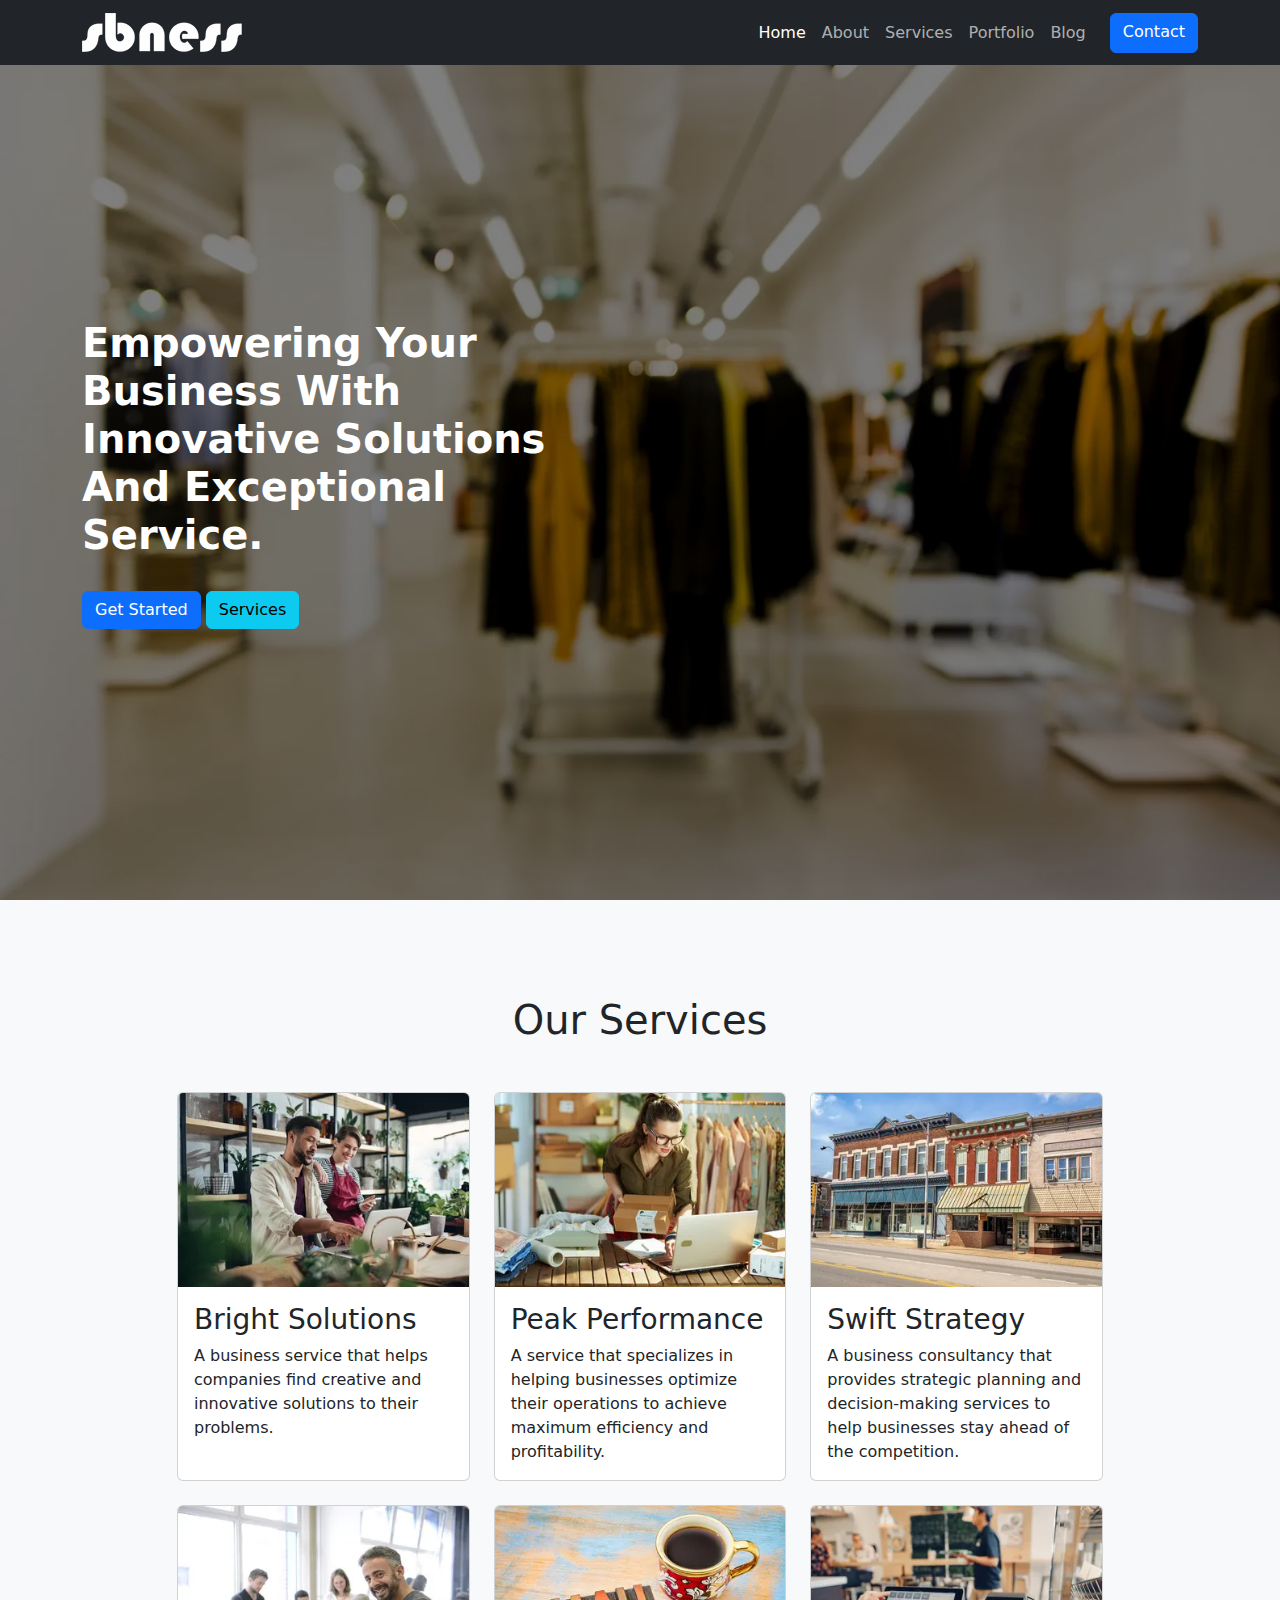
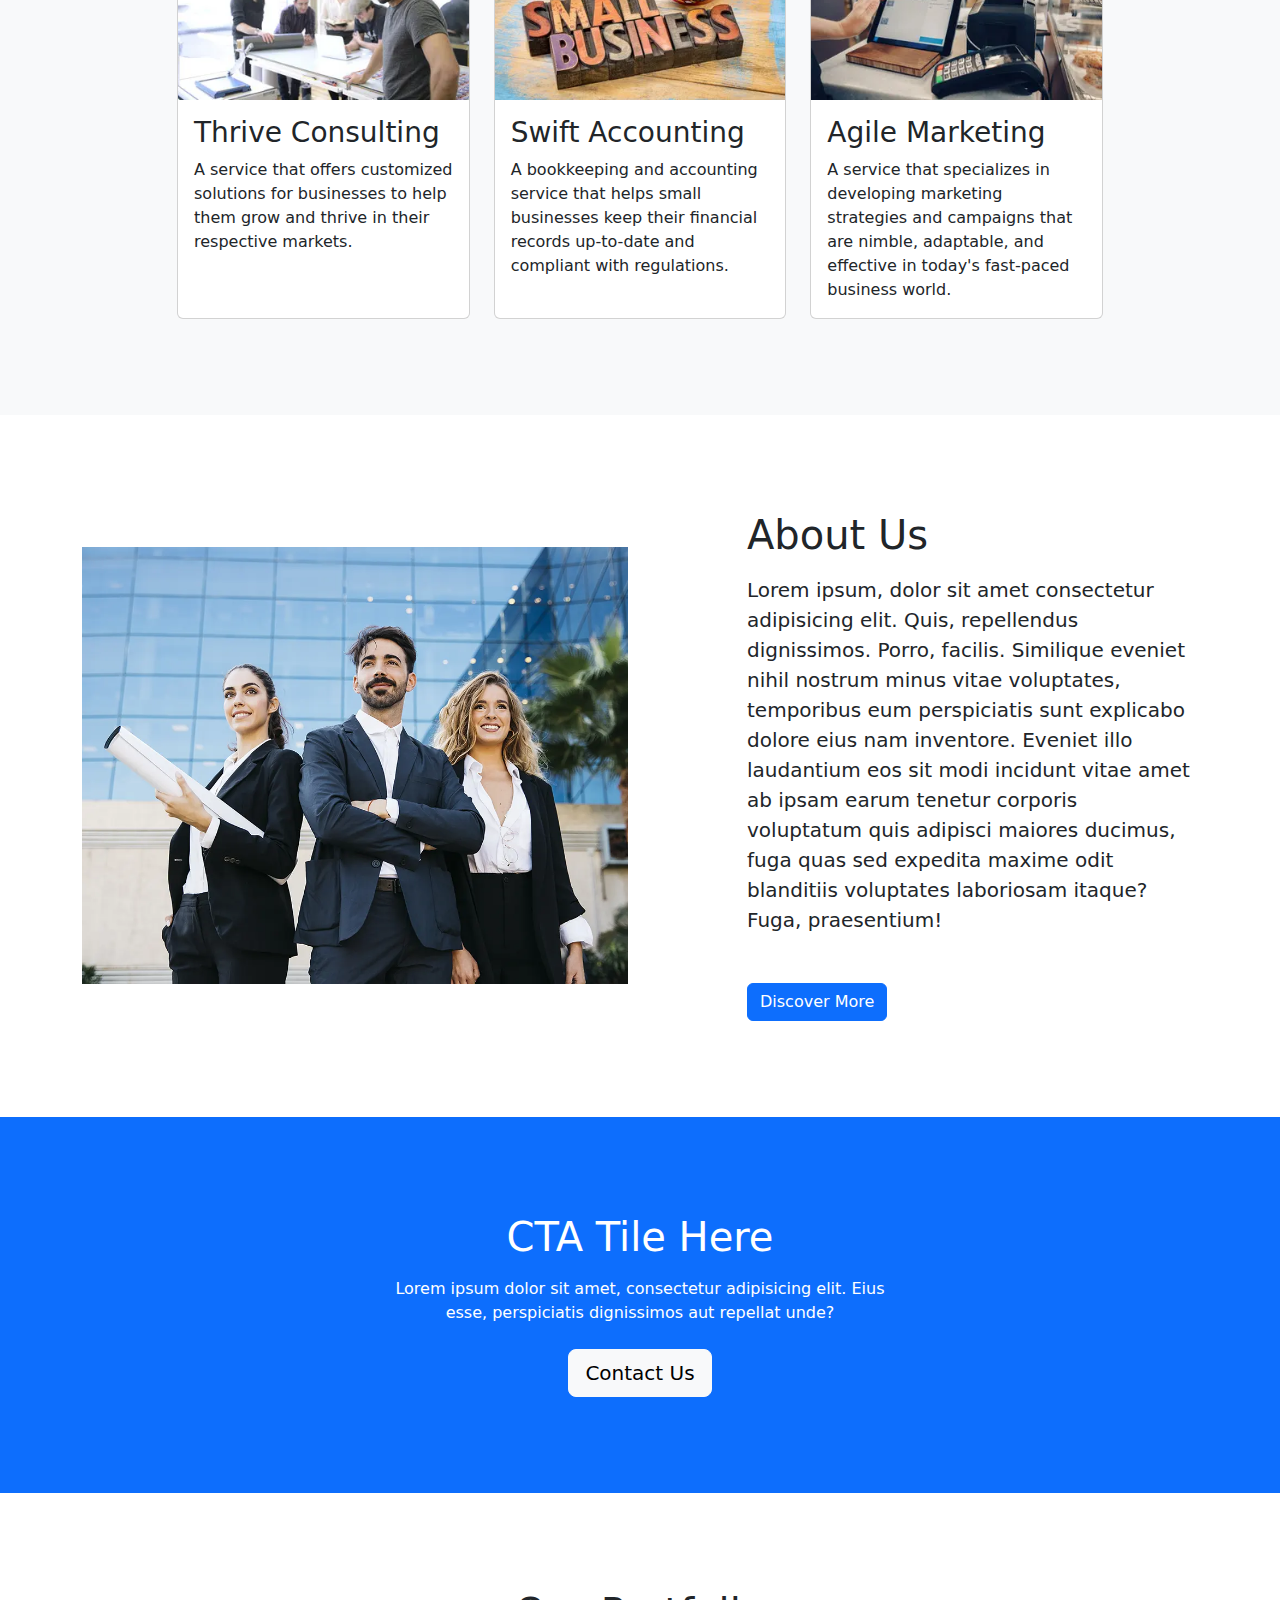
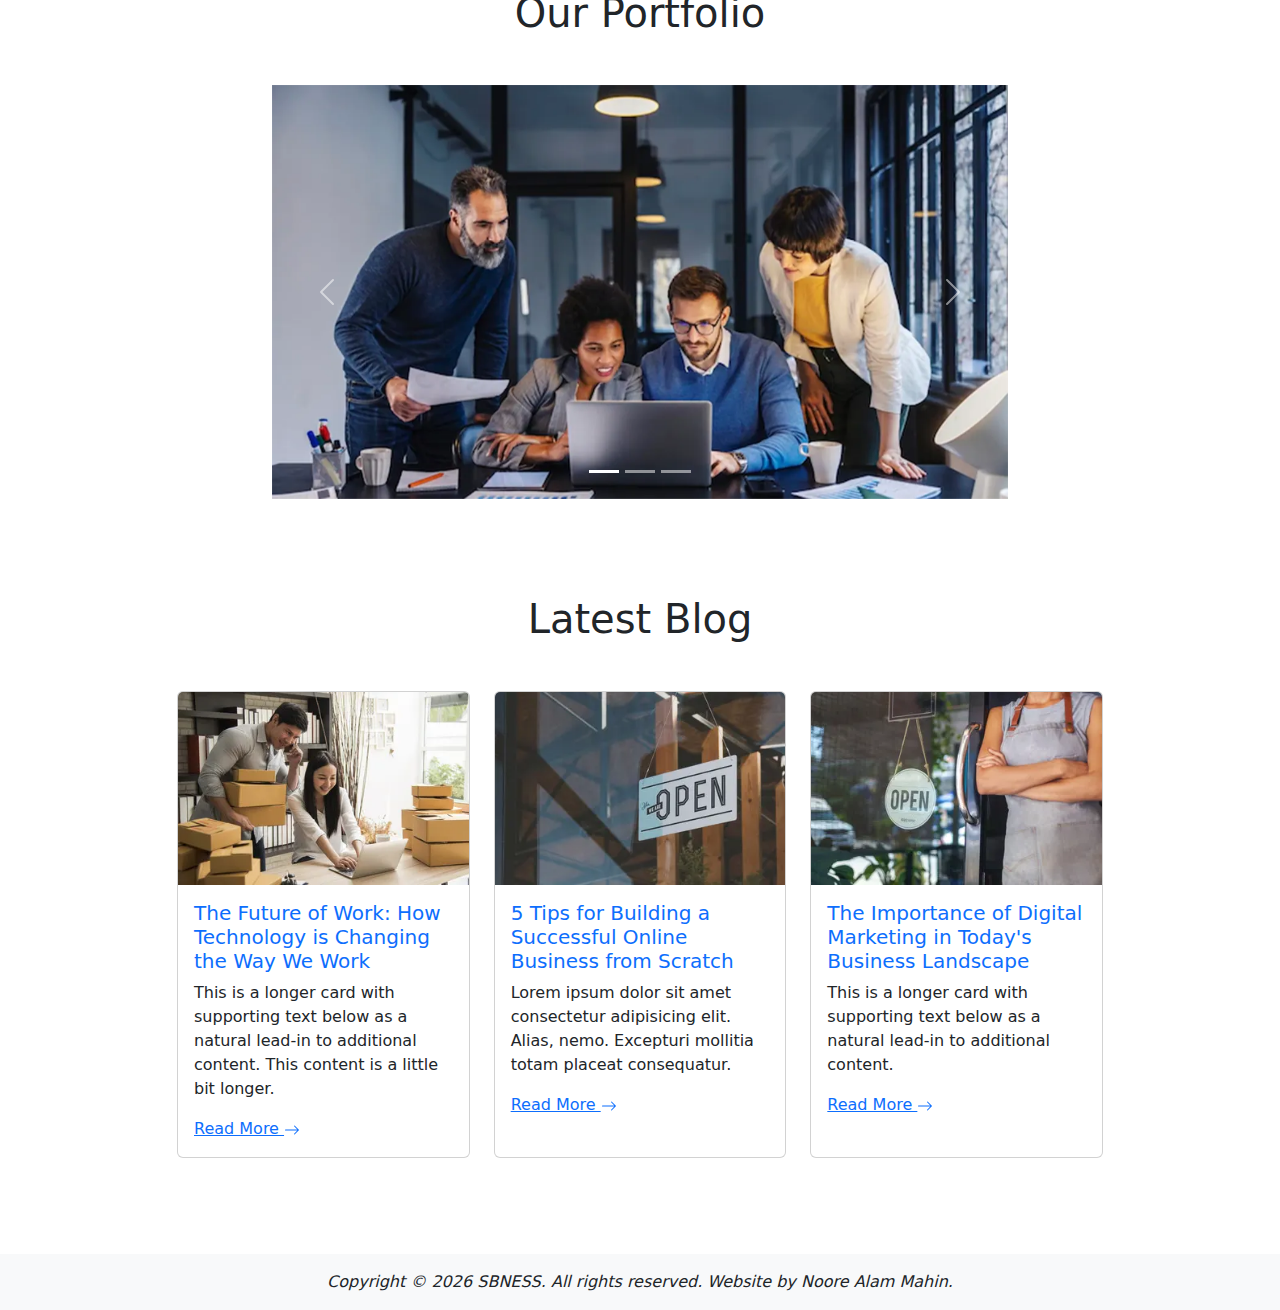
<file: index.html>
<!DOCTYPE html>
<html lang="en">

<head>
  <meta charset="UTF-8">
  <meta http-equiv="X-UA-Compatible" content="IE=edge">
  <meta name="viewport" content="width=device-width, initial-scale=1.0">
  <title>Small Business</title>
  <!-- Bootstrap  v5.3.0-alpha3 CSS -->
  <link rel="stylesheet" href="assets/css/bootstrap.min.css">
  <!-- Theme CSS -->
  <link rel="stylesheet" href="assets/css/style.css">
  <link rel="stylesheet" href="assets/css/responsive.css">
</head>

<header class="fixed-top bg-dark">
  <nav class="navbar navbar-expand-md" data-bs-theme="dark">
    <div class="container">

      <!-- site logo -->
      <a class="navbar-brand" href="index.html"><img src="assets/images/site-logo.png" alt="Site Logo"></a>

      <!-- hamburger -->
      <button class="navbar-toggler" type="button" data-bs-toggle="collapse" data-bs-target="#navbarNavSite"
        aria-controls="navbarNavSite" aria-expanded="false" aria-label="Toggle Navigation">
        <span class="navbar-toggler-icon"></span> <!-- hamburger icon -->
      </button>

      <!-- site menu items -->
      <div class="collapse navbar-collapse" id="navbarNavSite">
        <div class="navbar-nav ms-auto">
          <a class="nav-link active" aria-current="page" href="index.html">Home</a>
          <a class="nav-link" href="about.html">About</a>
          <a class="nav-link" href="services.html">Services</a>
          <a class="nav-link" href="portfolio.html">Portfolio</a>
          <a class="nav-link" href="blog.html">Blog</a>
          <a class="btn btn-primary ms-lg-3 ms-0" href="contact.html">Contact</a>
        </div>
      </div>
      <!-- site menu items end -->

    </div>
  </nav>
</header>


<!--  -->
<main>
  <!-- hero section -->
  <section class="sec-hero d-flex min-vh-100 align-items-center position-relative">
    <div class="container">
      <div class="row">
        <div class="col-md-6 z-1 pt-5">
          <h1 class="fs-1 fw-bold text-capitalize pb-4 text-white">Empowering Your Business with Innovative Solutions and Exceptional Service.</h1>
          <div class="flex">
            <a href="contact.html" class="btn btn-primary">Get Started</a>
            <a href="services.html" class="btn btn-info">Services</a>
          </div>
        </div>
      </div>
    </div>
  </section>

  <!-- services section start from here -->
  <section class="sec-services bg-light py-5">
    <div class="container py-5">
      <h2 class="sec-title mb-5 text-center h1">Our Services</h2>

      <div class="row">
        <div class="col-md-10 offset-md-1">
          <div class="row row-cols-1 row-cols-md-3 g-4">
            <div class="col">
              <div class="card h-100">
                <img src="assets/images/i (1).webp" class="card-img-top" alt="Service">
                <div class="card-body">
                  <h3 class="card-title">Bright Solutions</h3>
                  <p class="card-text">A business service that helps companies find creative and innovative solutions to
                    their problems.</p>
                </div>
              </div>
            </div>
            <div class="col">
              <div class="card h-100">
                <img src="assets/images/i (2).webp" class="card-img-top" alt="Service">
                <div class="card-body">
                  <h3 class="card-title">Peak Performance</h3>
                  <p class="card-text">A service that specializes in helping businesses optimize their operations to
                    achieve maximum efficiency and profitability.</p>
                </div>
              </div>
            </div>
            <div class="col">
              <div class="card h-100">
                <img src="assets/images/i (3).webp" class="card-img-top" alt="Service">
                <div class="card-body">
                  <h3 class="card-title">Swift Strategy</h3>
                  <p class="card-text">A business consultancy that provides strategic planning and decision-making
                    services to help businesses stay ahead of the competition.</p>
                </div>
              </div>
            </div>
            <div class="col">
              <div class="card h-100">
                <img src="assets/images/i (4).webp" class="card-img-top" alt="Service">
                <div class="card-body">
                  <h3 class="card-title">Thrive Consulting</h3>
                  <p class="card-text">A service that offers customized solutions for businesses to help them grow and
                    thrive in their respective markets.</p>
                </div>
              </div>
            </div>
            <div class="col">
              <div class="card h-100">
                <img src="assets/images/i (5).webp" class="card-img-top" alt="Service">
                <div class="card-body">
                  <h3 class="card-title">Swift Accounting</h3>
                  <p class="card-text">A bookkeeping and accounting service that helps small businesses keep their
                    financial records up-to-date and compliant with regulations.</p>
                </div>
              </div>
            </div>
            <div class="col">
              <div class="card h-100">
                <img src="assets/images/i (6).webp" class="card-img-top" alt="Service">
                <div class="card-body">
                  <h3 class="card-title">Agile Marketing</h3>
                  <p class="card-text">A service that specializes in developing marketing strategies and campaigns that
                    are nimble, adaptable, and effective in today's fast-paced business world.</p>
                </div>
              </div>
            </div>
          </div>
        </div>
      </div>


    </div>
  </section>



  <!-- about section -->
  <section class="about-sec py-5">
    <div class="container py-5">
      <div class="row align-items-center">
        <div class="col-md-6 col-sm-12">
          <div class="about-img">
            <img class="w-100" src="assets/images/about.webp" alt="About Us">
          </div>
        </div>
        <div class="col-md-5 offset-md-1 col-sm-12">
          <div class="about-content">
            <h2 class="h1 mb-3">About Us</h2>
            <p class="mb-5 fs-5">Lorem ipsum, dolor sit amet consectetur adipisicing elit. Quis, repellendus dignissimos.
              Porro, facilis.
              Similique eveniet nihil nostrum minus vitae voluptates, temporibus eum perspiciatis sunt explicabo dolore
              eius nam inventore. Eveniet illo laudantium eos sit modi incidunt vitae amet ab ipsam earum tenetur
              corporis
              voluptatum quis adipisci maiores ducimus, fuga quas sed expedita maxime odit blanditiis voluptates
              laboriosam itaque? Fuga, praesentium!</p>
            <a href="about.html" class="btn btn-primary">Discover More</a>
          </div>
        </div>
      </div>
    </div>
  </section>



  <!-- cta -->
  <section class="cta py-5 bg-primary">
    <div class="container py-5">
      <div class="row col-md-6 offset-md-3 text-center justify-content-center">
        <h2 class="h1 mb-3 text-white">CTA Tile Here</h2>
        <p class="mb-4 text-white">Lorem ipsum dolor sit amet, consectetur adipisicing elit. Eius esse, perspiciatis
          dignissimos aut repellat
          unde?</p>
        <a href="contact.html" class="btn btn-light btn-lg w-auto">Contact Us</a>
      </div>
    </div>
  </section>


  <!-- Portfolio section -->
  <section class="sec-portfolio py-5">
    <div class="container py-5">
      <h2 class="sec-title mb-5 h1 text-center">Our Portfolio</h2>
      <div class="row">
        <div class="col-md-8 offset-md-2">
          <div id="carouselPortfolio" class="carousel slide" data-bs-ride="carousel">

            <div class="carousel-indicators">
              <button type="button" data-bs-target="#carouselPortfolio" data-bs-slide-to="0" class="active"
                aria-current="true" aria-label="Slide 1"></button>
              <button type="button" data-bs-target="#carouselPortfolio" data-bs-slide-to="1"
                aria-label="Slide 2"></button>
              <button type="button" data-bs-target="#carouselPortfolio" data-bs-slide-to="2"
                aria-label="Slide 3"></button>
            </div>

            <div class="carousel-inner">
              <div class="carousel-item active">
                <img src="assets/images/p1.webp" class="d-block w-100" alt="...">
              </div>
              <div class="carousel-item">
                <img src="assets/images/p2.webp" class="d-block w-100" alt="...">
              </div>
              <div class="carousel-item">
                <img src="assets/images/p3.webp" class="d-block w-100" alt="...">
              </div>
            </div>

            <button class="carousel-control-prev" type="button" data-bs-target="#carouselPortfolio"
              data-bs-slide="prev">
              <span class="carousel-control-prev-icon" aria-hidden="true"></span>
              <span class="visually-hidden">Previous</span>
            </button>
            <button class="carousel-control-next" type="button" data-bs-target="#carouselPortfolio"
              data-bs-slide="next">
              <span class="carousel-control-next-icon" aria-hidden="true"></span>
              <span class="visually-hidden">Next</span>
            </button>

          </div>
        </div>
      </div>
    </div>
  </section>


  <!-- blog section -->


  <section class="sec-blog pb-5">
    <div class="container pb-5">
      <h2 class="sec-title mb-5 h1 text-center">Latest Blog</h2>

      <div class="row">
        <div class="col-md-10 offset-md-1">
          <div class="row row-cols-1 row-cols-md-3 g-4">

            <div class="col">
              <div class="card h-100">
                <img src="assets/images/i (7).webp" class="card-img-top" alt="Post Title">
                <div class="card-body">
                  <h3 class="card-title fs-5"><a class="text-decoration-none" href="#">The Future of Work: How Technology is Changing the Way We Work</a></h3>
                  <p class="card-text">This is a longer card with supporting text below as a natural lead-in to additional content. This content is a little bit longer.</p>
                  <a href="#" class="btn-link">Read More <svg xmlns="http://www.w3.org/2000/svg" width="16" height="16"
                      fill="currentColor" class="bi bi-arrow-right" viewBox="0 0 16 16">
                      <path fill-rule="evenodd"
                        d="M1 8a.5.5 0 0 1 .5-.5h11.793l-3.147-3.146a.5.5 0 0 1 .708-.708l4 4a.5.5 0 0 1 0 .708l-4 4a.5.5 0 0 1-.708-.708L13.293 8.5H1.5A.5.5 0 0 1 1 8z" />
                    </svg></a>
                </div>
              </div>
            </div>

            <!--  -->

            <div class="col">
              <div class="card h-100">
                <img src="assets/images/i (8).webp" class="card-img-top" alt="Post Title">
                <div class="card-body">
                  <h3 class="card-title fs-5"><a class="text-decoration-none" href="#">5 Tips for Building a Successful Online Business from Scratch</a></h3>
                  <p class="card-text">Lorem ipsum dolor sit amet consectetur adipisicing elit. Alias, nemo. Excepturi mollitia totam placeat consequatur.</p>
                  <a href="#" class="btn-link">Read More <svg xmlns="http://www.w3.org/2000/svg" width="16" height="16"
                      fill="currentColor" class="bi bi-arrow-right" viewBox="0 0 16 16">
                      <path fill-rule="evenodd"
                        d="M1 8a.5.5 0 0 1 .5-.5h11.793l-3.147-3.146a.5.5 0 0 1 .708-.708l4 4a.5.5 0 0 1 0 .708l-4 4a.5.5 0 0 1-.708-.708L13.293 8.5H1.5A.5.5 0 0 1 1 8z" />
                    </svg></a>
                </div>
              </div>
            </div>

            <!--  -->

            <div class="col">
              <div class="card h-100">
                <img src="assets/images/i (9).webp" class="card-img-top" alt="Post Title">
                <div class="card-body">
                  <h3 class="card-title fs-5"><a class="text-decoration-none" href="#">The Importance of Digital Marketing in Today's Business Landscape</a></h3>
                  <p class="card-text">This is a longer card with supporting text below as a natural lead-in to additional content.</p>
                  <a href="#" class="btn-link">Read More <svg xmlns="http://www.w3.org/2000/svg" width="16" height="16"
                      fill="currentColor" class="bi bi-arrow-right" viewBox="0 0 16 16">
                      <path fill-rule="evenodd"
                        d="M1 8a.5.5 0 0 1 .5-.5h11.793l-3.147-3.146a.5.5 0 0 1 .708-.708l4 4a.5.5 0 0 1 0 .708l-4 4a.5.5 0 0 1-.708-.708L13.293 8.5H1.5A.5.5 0 0 1 1 8z" />
                    </svg></a>
                </div>
              </div>
            </div>


          </div>
        </div>
      </div>
    </div>
  </section>

</main>
<!--  -->



<footer class="bg-light text-center py-3">
  <div class="container">
    <p class="mb-0 fs-6 fst-italic">Copyright © <script>
        document.write(new Date().getFullYear())
      </script> SBNESS. All rights reserved. Website by Noore Alam Mahin.</p>
  </div>
</footer>

<body>






  <!-- script -->
  <script src="assets/js/jquery-3.6.4.min.js"></script>
  <script src="assets/js/bootstrap.min.js"></script>
  <script src="assets/js/app.js"></script>
</body>

</html>
</file>
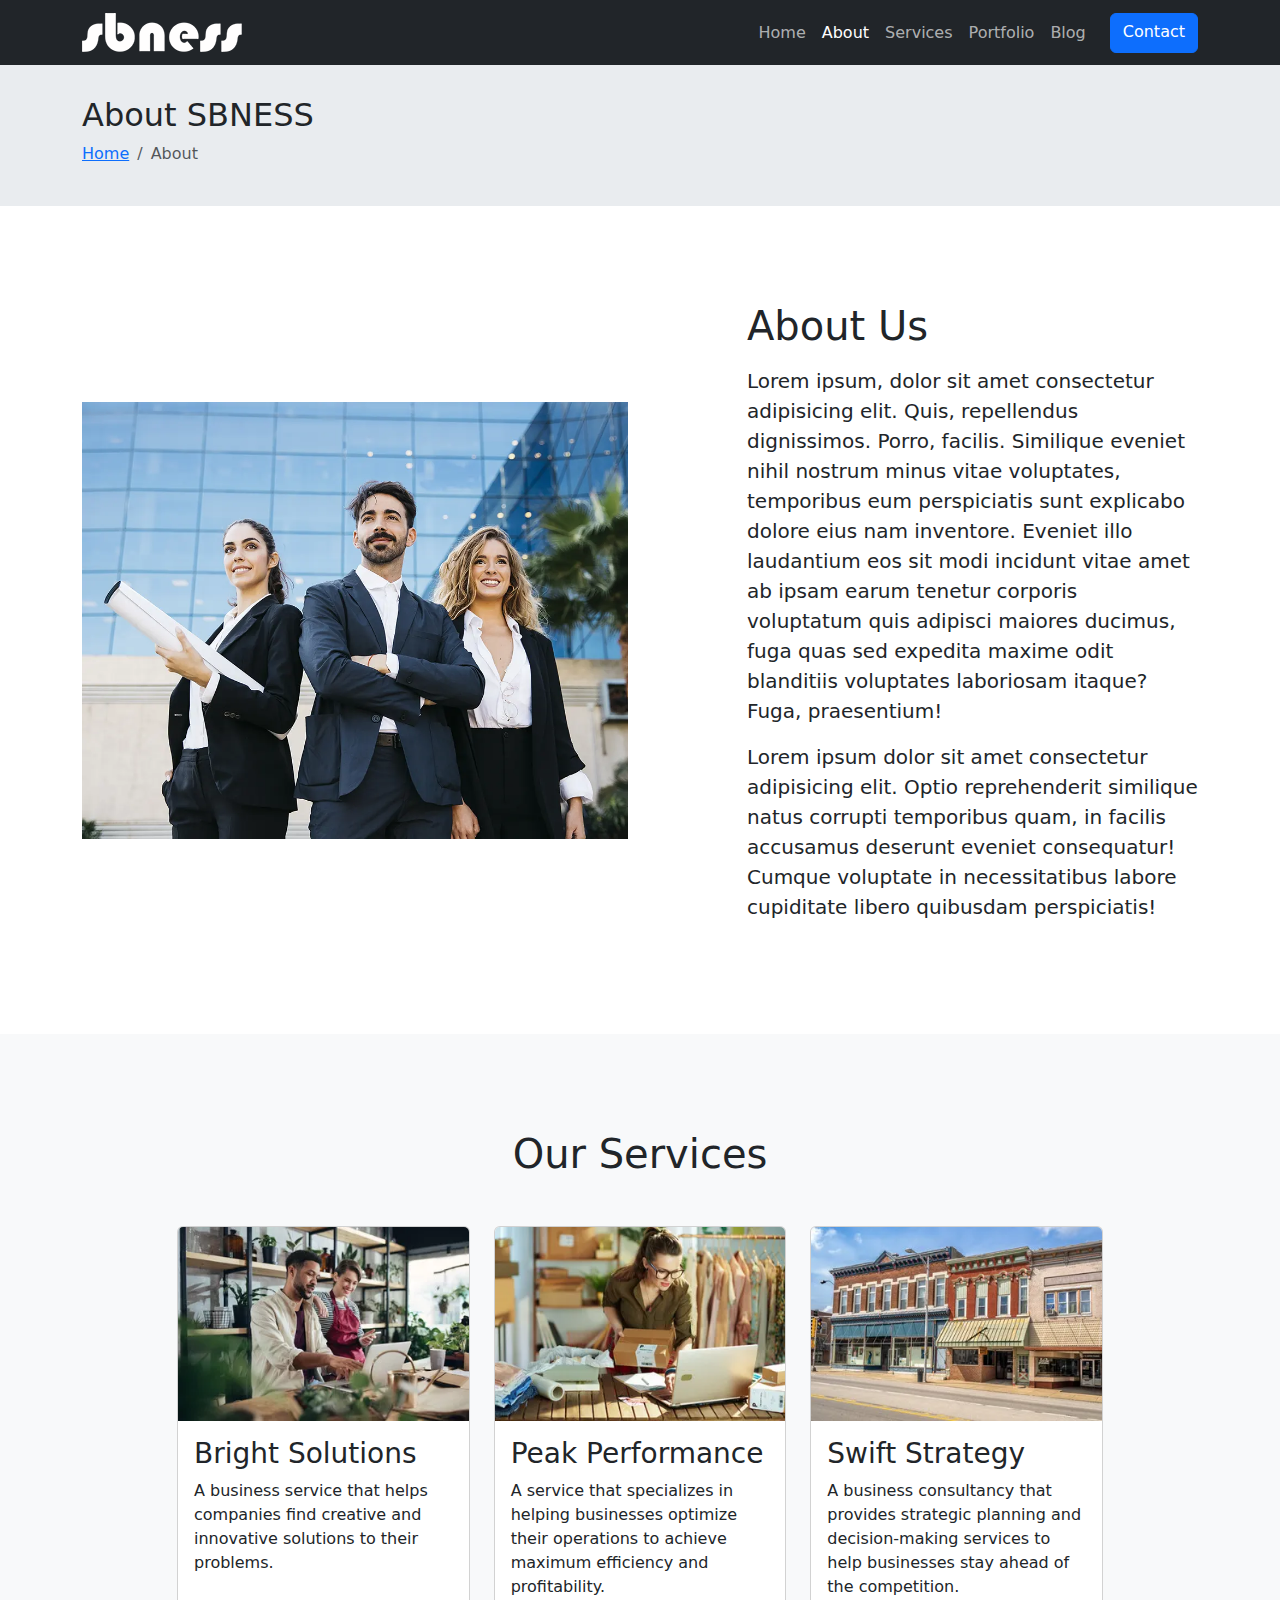
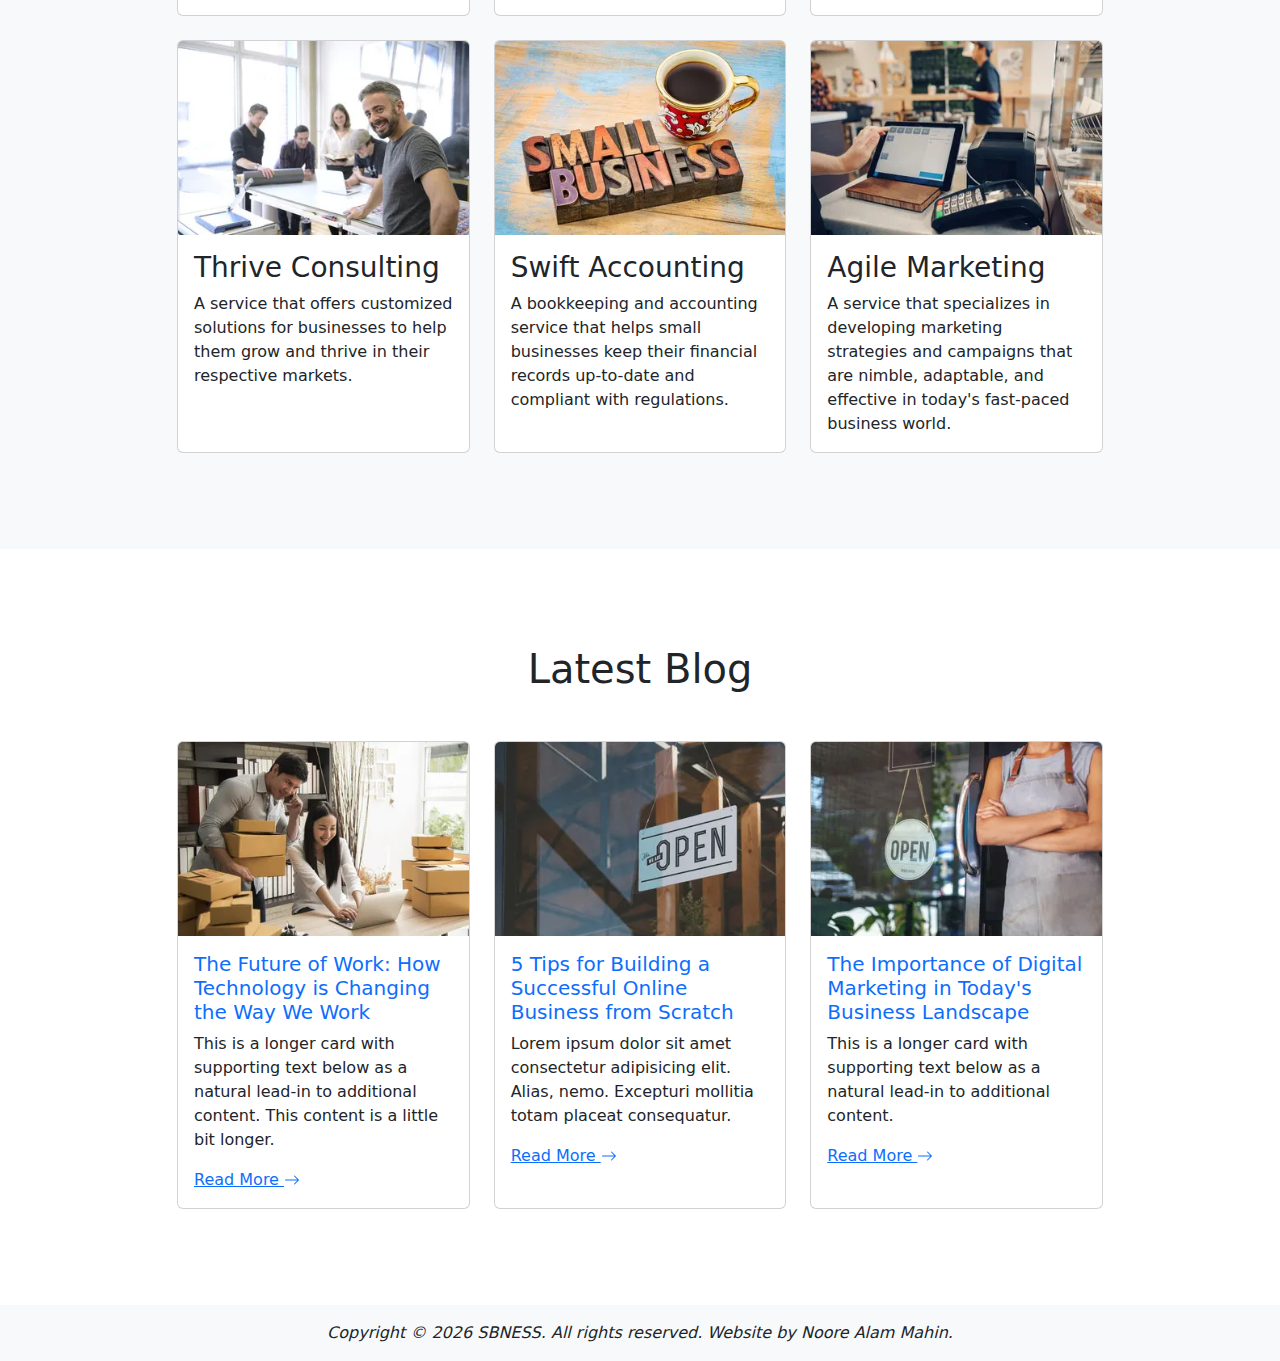
<file: about.html>
<!DOCTYPE html>
<html lang="en">

<head>
    <meta charset="UTF-8">
    <meta http-equiv="X-UA-Compatible" content="IE=edge">
    <meta name="viewport" content="width=device-width, initial-scale=1.0">
    <title>Small Business</title>
    <!-- Bootstrap  v5.3.0-alpha3 CSS -->
    <link rel="stylesheet" href="assets/css/bootstrap.min.css">
    <!-- Theme CSS -->
    <link rel="stylesheet" href="assets/css/style.css">
    <link rel="stylesheet" href="assets/css/responsive.css">
</head>

<body>

    <header class="fixed-top bg-dark">
        <nav class="navbar navbar-expand-md" data-bs-theme="dark">
            <div class="container">

                <!-- site logo -->
                <a class="navbar-brand" href="index.html"><img src="assets/images/site-logo.png" alt="Site Logo"></a>

                <!-- hamburger -->
                <button class="navbar-toggler" type="button" data-bs-toggle="collapse" data-bs-target="#navbarNavSite"
                    aria-controls="navbarNavSite" aria-expanded="false" aria-label="Toggle Navigation">
                    <span class="navbar-toggler-icon"></span> <!-- hamburger icon -->
                </button>

                <!-- site menu items -->
                <div class="collapse navbar-collapse" id="navbarNavSite">
                    <div class="navbar-nav ms-auto">
                        <a class="nav-link" aria-current="page" href="index.html">Home</a>
                        <a class="nav-link active" href="about.html">About</a>
                        <a class="nav-link" href="services.html">Services</a>
                        <a class="nav-link" href="portfolio.html">Portfolio</a>
                        <a class="nav-link" href="blog.html">Blog</a>
                        <a class="btn btn-primary ms-lg-3 ms-0" href="contact.html">Contact</a>
                    </div>
                </div>
                <!-- site menu items end -->

            </div>
        </nav>
    </header>

    <main>
        <!-- page title -->
        <section class="page-title pt-5 pb-4 bg-body-secondary">
            <div class="container">
                <h1 class="h2 pt-5">About SBNESS</h1>
                <nav aria-label="breadcrumb">
                    <ol class="breadcrumb">
                        <li class="breadcrumb-item"><a href="index.html">Home</a></li>
                        <li class="breadcrumb-item active" aria-current="page">About</li>
                    </ol>
                </nav>
            </div>
        </section>

        <!-- about section -->
        <section class="about-sec py-5">
            <div class="container py-5">
                <div class="row align-items-center">
                    <div class="col-md-6 col-sm-12">
                        <div class="about-img">
                            <img class="w-100" src="assets/images/about.webp" alt="About Us">
                        </div>
                    </div>
                    <div class="col-md-5 offset-md-1 col-sm-12">
                        <div class="about-content">
                            <h2 class="h1 mb-3">About Us</h2>
                            <p class="mb-3 fs-5">Lorem ipsum, dolor sit amet consectetur adipisicing elit. Quis,
                                repellendus dignissimos.
                                Porro, facilis. Similique eveniet nihil nostrum minus vitae voluptates, temporibus eum
                                perspiciatis sunt explicabo dolore
                                eius nam inventore. Eveniet illo laudantium eos sit modi incidunt vitae amet ab ipsam
                                earum tenetur
                                corporis voluptatum quis adipisci maiores ducimus, fuga quas sed expedita maxime odit
                                blanditiis voluptates
                                laboriosam itaque? Fuga, praesentium!</p>
                            <p class="fs-5">Lorem ipsum dolor sit amet consectetur adipisicing elit. Optio reprehenderit
                                similique
                                natus corrupti temporibus quam, in facilis accusamus deserunt eveniet consequatur!
                                Cumque voluptate in necessitatibus labore cupiditate libero quibusdam perspiciatis!</p>
                        </div>
                    </div>
                </div>
            </div>
        </section>

        <!-- services section start from here -->
        <section class="sec-services bg-light py-5">
            <div class="container py-5">
                <h2 class="sec-title mb-5 text-center h1">Our Services</h2>

                <div class="row">
                    <div class="col-md-10 offset-md-1">
                        <div class="row row-cols-1 row-cols-md-3 g-4">
                            <div class="col">
                                <div class="card h-100">
                                    <img src="assets/images/i (1).webp" class="card-img-top" alt="Service">
                                    <div class="card-body">
                                        <h3 class="card-title">Bright Solutions</h3>
                                        <p class="card-text">A business service that helps companies find creative and
                                            innovative solutions to
                                            their problems.</p>
                                    </div>
                                </div>
                            </div>
                            <div class="col">
                                <div class="card h-100">
                                    <img src="assets/images/i (2).webp" class="card-img-top" alt="Service">
                                    <div class="card-body">
                                        <h3 class="card-title">Peak Performance</h3>
                                        <p class="card-text">A service that specializes in helping businesses optimize
                                            their operations to
                                            achieve maximum efficiency and profitability.</p>
                                    </div>
                                </div>
                            </div>
                            <div class="col">
                                <div class="card h-100">
                                    <img src="assets/images/i (3).webp" class="card-img-top" alt="Service">
                                    <div class="card-body">
                                        <h3 class="card-title">Swift Strategy</h3>
                                        <p class="card-text">A business consultancy that provides strategic planning and
                                            decision-making
                                            services to help businesses stay ahead of the competition.</p>
                                    </div>
                                </div>
                            </div>
                            <div class="col">
                                <div class="card h-100">
                                    <img src="assets/images/i (4).webp" class="card-img-top" alt="Service">
                                    <div class="card-body">
                                        <h3 class="card-title">Thrive Consulting</h3>
                                        <p class="card-text">A service that offers customized solutions for businesses
                                            to help them grow and
                                            thrive in their respective markets.</p>
                                    </div>
                                </div>
                            </div>
                            <div class="col">
                                <div class="card h-100">
                                    <img src="assets/images/i (5).webp" class="card-img-top" alt="Service">
                                    <div class="card-body">
                                        <h3 class="card-title">Swift Accounting</h3>
                                        <p class="card-text">A bookkeeping and accounting service that helps small
                                            businesses keep their
                                            financial records up-to-date and compliant with regulations.</p>
                                    </div>
                                </div>
                            </div>
                            <div class="col">
                                <div class="card h-100">
                                    <img src="assets/images/i (6).webp" class="card-img-top" alt="Service">
                                    <div class="card-body">
                                        <h3 class="card-title">Agile Marketing</h3>
                                        <p class="card-text">A service that specializes in developing marketing
                                            strategies and campaigns that
                                            are nimble, adaptable, and effective in today's fast-paced business world.
                                        </p>
                                    </div>
                                </div>
                            </div>
                        </div>
                    </div>
                </div>


            </div>
        </section>


        <!-- blog section -->


        <section class="sec-blog py-5">
            <div class="container py-5">
                <h2 class="sec-title mb-5 h1 text-center">Latest Blog</h2>

                <div class="row">
                    <div class="col-md-10 offset-md-1">
                        <div class="row row-cols-1 row-cols-md-3 g-4">

                            <div class="col">
                                <div class="card h-100">
                                    <img src="assets/images/i (7).webp" class="card-img-top" alt="Post Title">
                                    <div class="card-body">
                                        <h3 class="card-title fs-5"><a class="text-decoration-none" href="#">The Future
                                                of Work: How Technology is Changing the Way We Work</a></h3>
                                        <p class="card-text">This is a longer card with supporting text below as a
                                            natural lead-in to additional content. This content is a little bit longer.
                                        </p>
                                        <a href="#" class="btn-link">Read More <svg xmlns="http://www.w3.org/2000/svg"
                                                width="16" height="16" fill="currentColor" class="bi bi-arrow-right"
                                                viewBox="0 0 16 16">
                                                <path fill-rule="evenodd"
                                                    d="M1 8a.5.5 0 0 1 .5-.5h11.793l-3.147-3.146a.5.5 0 0 1 .708-.708l4 4a.5.5 0 0 1 0 .708l-4 4a.5.5 0 0 1-.708-.708L13.293 8.5H1.5A.5.5 0 0 1 1 8z" />
                                            </svg></a>
                                    </div>
                                </div>
                            </div>

                            <!--  -->

                            <div class="col">
                                <div class="card h-100">
                                    <img src="assets/images/i (8).webp" class="card-img-top" alt="Post Title">
                                    <div class="card-body">
                                        <h3 class="card-title fs-5"><a class="text-decoration-none" href="#">5 Tips for
                                                Building a Successful Online Business from Scratch</a></h3>
                                        <p class="card-text">Lorem ipsum dolor sit amet consectetur adipisicing elit.
                                            Alias, nemo. Excepturi mollitia totam placeat consequatur.</p>
                                        <a href="#" class="btn-link">Read More <svg xmlns="http://www.w3.org/2000/svg"
                                                width="16" height="16" fill="currentColor" class="bi bi-arrow-right"
                                                viewBox="0 0 16 16">
                                                <path fill-rule="evenodd"
                                                    d="M1 8a.5.5 0 0 1 .5-.5h11.793l-3.147-3.146a.5.5 0 0 1 .708-.708l4 4a.5.5 0 0 1 0 .708l-4 4a.5.5 0 0 1-.708-.708L13.293 8.5H1.5A.5.5 0 0 1 1 8z" />
                                            </svg></a>
                                    </div>
                                </div>
                            </div>

                            <!--  -->

                            <div class="col">
                                <div class="card h-100">
                                    <img src="assets/images/i (9).webp" class="card-img-top" alt="Post Title">
                                    <div class="card-body">
                                        <h3 class="card-title fs-5"><a class="text-decoration-none" href="#">The
                                                Importance of Digital Marketing in Today's Business Landscape</a></h3>
                                        <p class="card-text">This is a longer card with supporting text below as a
                                            natural lead-in to additional content.</p>
                                        <a href="#" class="btn-link">Read More <svg xmlns="http://www.w3.org/2000/svg"
                                                width="16" height="16" fill="currentColor" class="bi bi-arrow-right"
                                                viewBox="0 0 16 16">
                                                <path fill-rule="evenodd"
                                                    d="M1 8a.5.5 0 0 1 .5-.5h11.793l-3.147-3.146a.5.5 0 0 1 .708-.708l4 4a.5.5 0 0 1 0 .708l-4 4a.5.5 0 0 1-.708-.708L13.293 8.5H1.5A.5.5 0 0 1 1 8z" />
                                            </svg></a>
                                    </div>
                                </div>
                            </div>


                        </div>
                    </div>
                </div>
            </div>
        </section>

    </main>

    <footer class="bg-light text-center py-3">
        <div class="container">
            <p class="mb-0 fs-6 fst-italic">Copyright © <script>
                    document.write(new Date().getFullYear())
                </script> SBNESS. All rights reserved. Website by Noore Alam Mahin.</p>
        </div>
    </footer>

    <!-- script -->
    <script src="assets/js/jquery-3.6.4.min.js"></script>
    <script src="assets/js/bootstrap.min.js"></script>
    <script src="assets/js/app.js"></script>
</body>

</html>
</file>
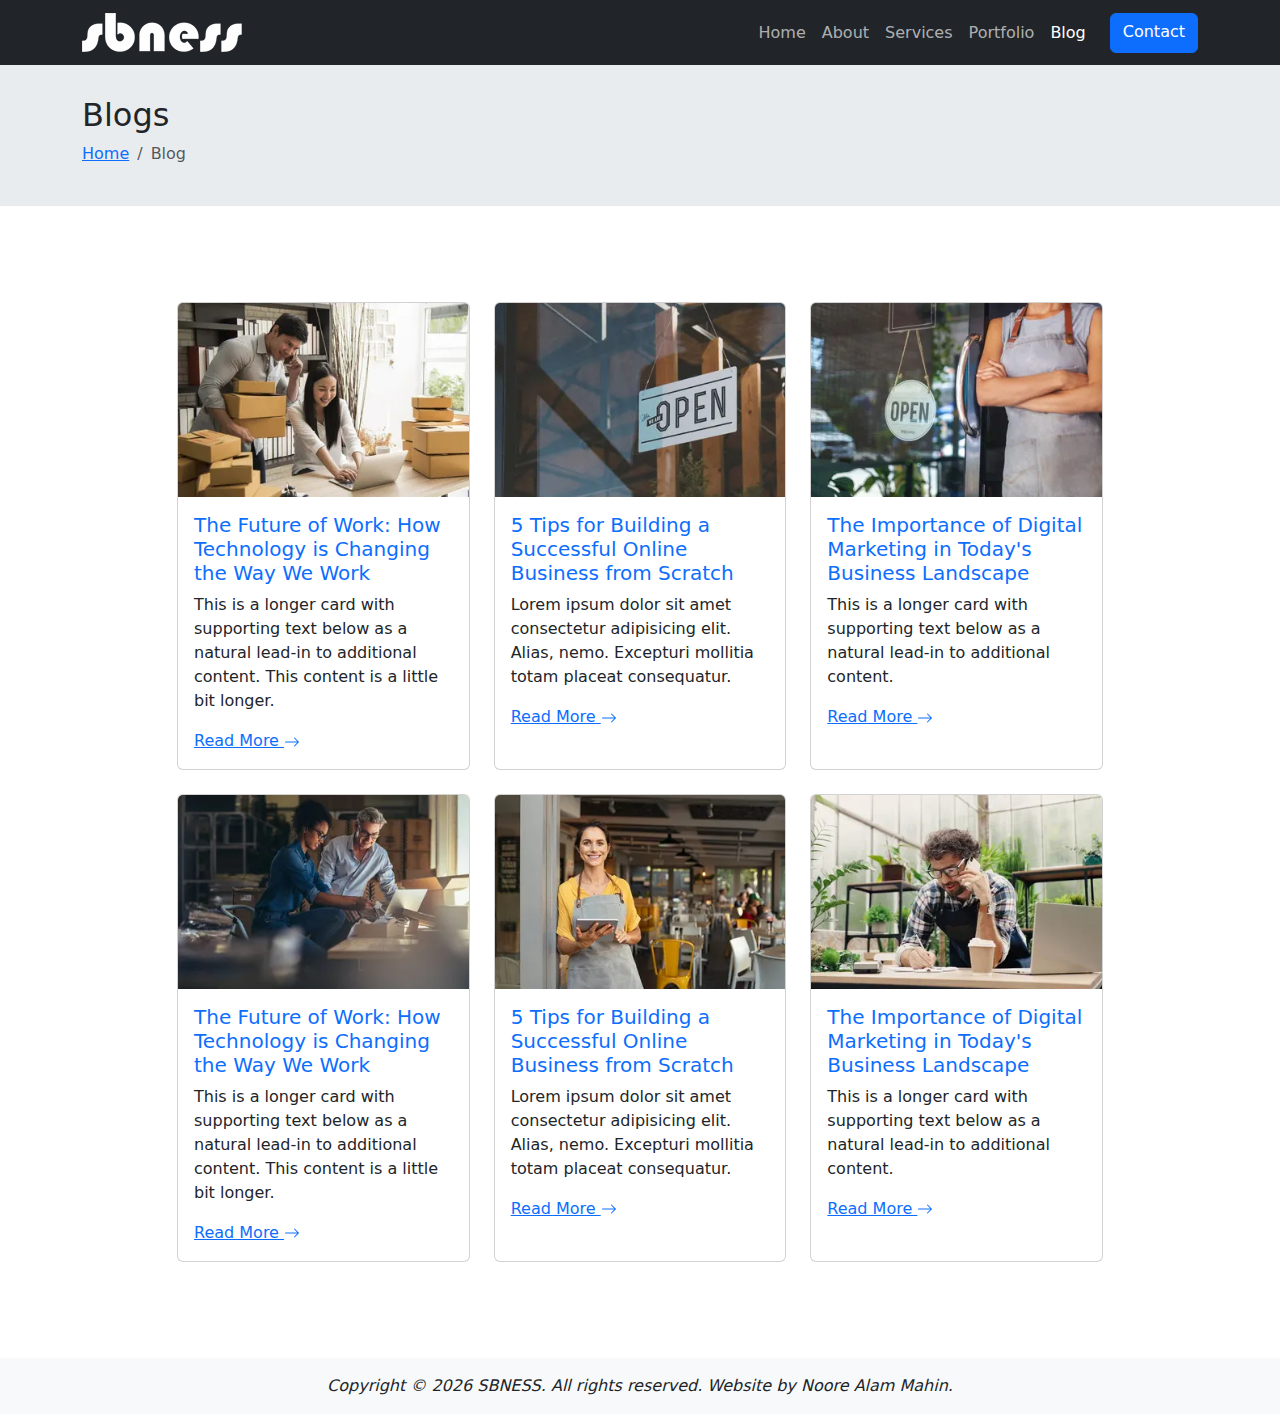
<file: blog.html>
<!DOCTYPE html>
<html lang="en">

<head>
    <meta charset="UTF-8">
    <meta http-equiv="X-UA-Compatible" content="IE=edge">
    <meta name="viewport" content="width=device-width, initial-scale=1.0">
    <title>Small Business</title>
    <!-- Bootstrap  v5.3.0-alpha3 CSS -->
    <link rel="stylesheet" href="assets/css/bootstrap.min.css">
    <!-- Theme CSS -->
    <link rel="stylesheet" href="assets/css/style.css">
    <link rel="stylesheet" href="assets/css/responsive.css">
</head>

<body>
    <header class="fixed-top bg-dark">
        <nav class="navbar navbar-expand-md" data-bs-theme="dark">
            <div class="container">

                <!-- site logo -->
                <a class="navbar-brand" href="index.html"><img src="assets/images/site-logo.png" alt="Site Logo"></a>

                <!-- hamburger -->
                <button class="navbar-toggler" type="button" data-bs-toggle="collapse" data-bs-target="#navbarNavSite"
                    aria-controls="navbarNavSite" aria-expanded="false" aria-label="Toggle Navigation">
                    <span class="navbar-toggler-icon"></span> <!-- hamburger icon -->
                </button>

                <!-- site menu items -->
                <div class="collapse navbar-collapse" id="navbarNavSite">
                    <div class="navbar-nav ms-auto">
                        <a class="nav-link" aria-current="page" href="index.html">Home</a>
                        <a class="nav-link" href="about.html">About</a>
                        <a class="nav-link" href="services.html">Services</a>
                        <a class="nav-link" href="portfolio.html">Portfolio</a>
                        <a class="nav-link active" href="blog.html">Blog</a>
                        <a class="btn btn-primary ms-lg-3 ms-0" href="contact.html">Contact</a>
                    </div>
                </div>
                <!-- site menu items end -->

            </div>
        </nav>
    </header>

<main>
    <!-- page title -->
    <section class="page-title pt-5 pb-4 bg-body-secondary">
        <div class="container">
            <h1 class="h2 pt-5">Blogs</h1>
            <nav aria-label="breadcrumb">
                <ol class="breadcrumb">
                    <li class="breadcrumb-item"><a href="index.html">Home</a></li>
                    <li class="breadcrumb-item active" aria-current="page">Blog</li>
                </ol>
            </nav>
        </div>
    </section>

<!-- blog post -->
    <section class="sec-blog py-5">
        <div class="container py-5">
    
          <div class="row">
            <div class="col-md-10 offset-md-1">
              <div class="row row-cols-1 row-cols-md-3 g-4">
    
                <div class="col">
                  <div class="card h-100">
                    <img src="assets/images/i (7).webp" class="card-img-top" alt="Post Title">
                    <div class="card-body">
                      <h3 class="card-title fs-5"><a class="text-decoration-none" href="#">The Future of Work: How Technology is Changing the Way We Work</a></h3>
                      <p class="card-text">This is a longer card with supporting text below as a natural lead-in to additional content. This content is a little bit longer.</p>
                      <a href="#" class="btn-link">Read More <svg xmlns="http://www.w3.org/2000/svg" width="16" height="16"
                          fill="currentColor" class="bi bi-arrow-right" viewBox="0 0 16 16">
                          <path fill-rule="evenodd"
                            d="M1 8a.5.5 0 0 1 .5-.5h11.793l-3.147-3.146a.5.5 0 0 1 .708-.708l4 4a.5.5 0 0 1 0 .708l-4 4a.5.5 0 0 1-.708-.708L13.293 8.5H1.5A.5.5 0 0 1 1 8z" />
                        </svg></a>
                    </div>
                  </div>
                </div>
    
                <!--  -->
    
                <div class="col">
                  <div class="card h-100">
                    <img src="assets/images/i (8).webp" class="card-img-top" alt="Post Title">
                    <div class="card-body">
                      <h3 class="card-title fs-5"><a class="text-decoration-none" href="#">5 Tips for Building a Successful Online Business from Scratch</a></h3>
                      <p class="card-text">Lorem ipsum dolor sit amet consectetur adipisicing elit. Alias, nemo. Excepturi mollitia totam placeat consequatur.</p>
                      <a href="#" class="btn-link">Read More <svg xmlns="http://www.w3.org/2000/svg" width="16" height="16"
                          fill="currentColor" class="bi bi-arrow-right" viewBox="0 0 16 16">
                          <path fill-rule="evenodd"
                            d="M1 8a.5.5 0 0 1 .5-.5h11.793l-3.147-3.146a.5.5 0 0 1 .708-.708l4 4a.5.5 0 0 1 0 .708l-4 4a.5.5 0 0 1-.708-.708L13.293 8.5H1.5A.5.5 0 0 1 1 8z" />
                        </svg></a>
                    </div>
                  </div>
                </div>
    
                <!--  -->
    
                <div class="col">
                  <div class="card h-100">
                    <img src="assets/images/i (9).webp" class="card-img-top" alt="Post Title">
                    <div class="card-body">
                      <h3 class="card-title fs-5"><a class="text-decoration-none" href="#">The Importance of Digital Marketing in Today's Business Landscape</a></h3>
                      <p class="card-text">This is a longer card with supporting text below as a natural lead-in to additional content.</p>
                      <a href="#" class="btn-link">Read More <svg xmlns="http://www.w3.org/2000/svg" width="16" height="16"
                          fill="currentColor" class="bi bi-arrow-right" viewBox="0 0 16 16">
                          <path fill-rule="evenodd"
                            d="M1 8a.5.5 0 0 1 .5-.5h11.793l-3.147-3.146a.5.5 0 0 1 .708-.708l4 4a.5.5 0 0 1 0 .708l-4 4a.5.5 0 0 1-.708-.708L13.293 8.5H1.5A.5.5 0 0 1 1 8z" />
                        </svg></a>
                    </div>
                  </div>
                </div>
                <div class="col">
                  <div class="card h-100">
                    <img src="assets/images/i (10).webp" class="card-img-top" alt="Post Title">
                    <div class="card-body">
                      <h3 class="card-title fs-5"><a class="text-decoration-none" href="#">The Future of Work: How Technology is Changing the Way We Work</a></h3>
                      <p class="card-text">This is a longer card with supporting text below as a natural lead-in to additional content. This content is a little bit longer.</p>
                      <a href="#" class="btn-link">Read More <svg xmlns="http://www.w3.org/2000/svg" width="16" height="16"
                          fill="currentColor" class="bi bi-arrow-right" viewBox="0 0 16 16">
                          <path fill-rule="evenodd"
                            d="M1 8a.5.5 0 0 1 .5-.5h11.793l-3.147-3.146a.5.5 0 0 1 .708-.708l4 4a.5.5 0 0 1 0 .708l-4 4a.5.5 0 0 1-.708-.708L13.293 8.5H1.5A.5.5 0 0 1 1 8z" />
                        </svg></a>
                    </div>
                  </div>
                </div>
    
                <!--  -->
    
                <div class="col">
                  <div class="card h-100">
                    <img src="assets/images/i (11).webp" class="card-img-top" alt="Post Title">
                    <div class="card-body">
                      <h3 class="card-title fs-5"><a class="text-decoration-none" href="#">5 Tips for Building a Successful Online Business from Scratch</a></h3>
                      <p class="card-text">Lorem ipsum dolor sit amet consectetur adipisicing elit. Alias, nemo. Excepturi mollitia totam placeat consequatur.</p>
                      <a href="#" class="btn-link">Read More <svg xmlns="http://www.w3.org/2000/svg" width="16" height="16"
                          fill="currentColor" class="bi bi-arrow-right" viewBox="0 0 16 16">
                          <path fill-rule="evenodd"
                            d="M1 8a.5.5 0 0 1 .5-.5h11.793l-3.147-3.146a.5.5 0 0 1 .708-.708l4 4a.5.5 0 0 1 0 .708l-4 4a.5.5 0 0 1-.708-.708L13.293 8.5H1.5A.5.5 0 0 1 1 8z" />
                        </svg></a>
                    </div>
                  </div>
                </div>
    
                <!--  -->
    
                <div class="col">
                  <div class="card h-100">
                    <img src="assets/images/i (12).webp" class="card-img-top" alt="Post Title">
                    <div class="card-body">
                      <h3 class="card-title fs-5"><a class="text-decoration-none" href="#">The Importance of Digital Marketing in Today's Business Landscape</a></h3>
                      <p class="card-text">This is a longer card with supporting text below as a natural lead-in to additional content.</p>
                      <a href="#" class="btn-link">Read More <svg xmlns="http://www.w3.org/2000/svg" width="16" height="16"
                          fill="currentColor" class="bi bi-arrow-right" viewBox="0 0 16 16">
                          <path fill-rule="evenodd"
                            d="M1 8a.5.5 0 0 1 .5-.5h11.793l-3.147-3.146a.5.5 0 0 1 .708-.708l4 4a.5.5 0 0 1 0 .708l-4 4a.5.5 0 0 1-.708-.708L13.293 8.5H1.5A.5.5 0 0 1 1 8z" />
                        </svg></a>
                    </div>
                  </div>
                </div>
    
    
              </div>
            </div>
          </div>
        </div>
      </section>

</main>

    <footer class="bg-light text-center py-3">
        <div class="container">
            <p class="mb-0 fs-6 fst-italic">Copyright © <script>
                    document.write(new Date().getFullYear())
                </script> SBNESS. All rights reserved. Website by Noore Alam Mahin.</p>
        </div>
    </footer>

    <!-- script -->
    <script src="assets/js/jquery-3.6.4.min.js"></script>
    <script src="assets/js/bootstrap.min.js"></script>
    <script src="assets/js/app.js"></script>
</body>

</html>
</file>
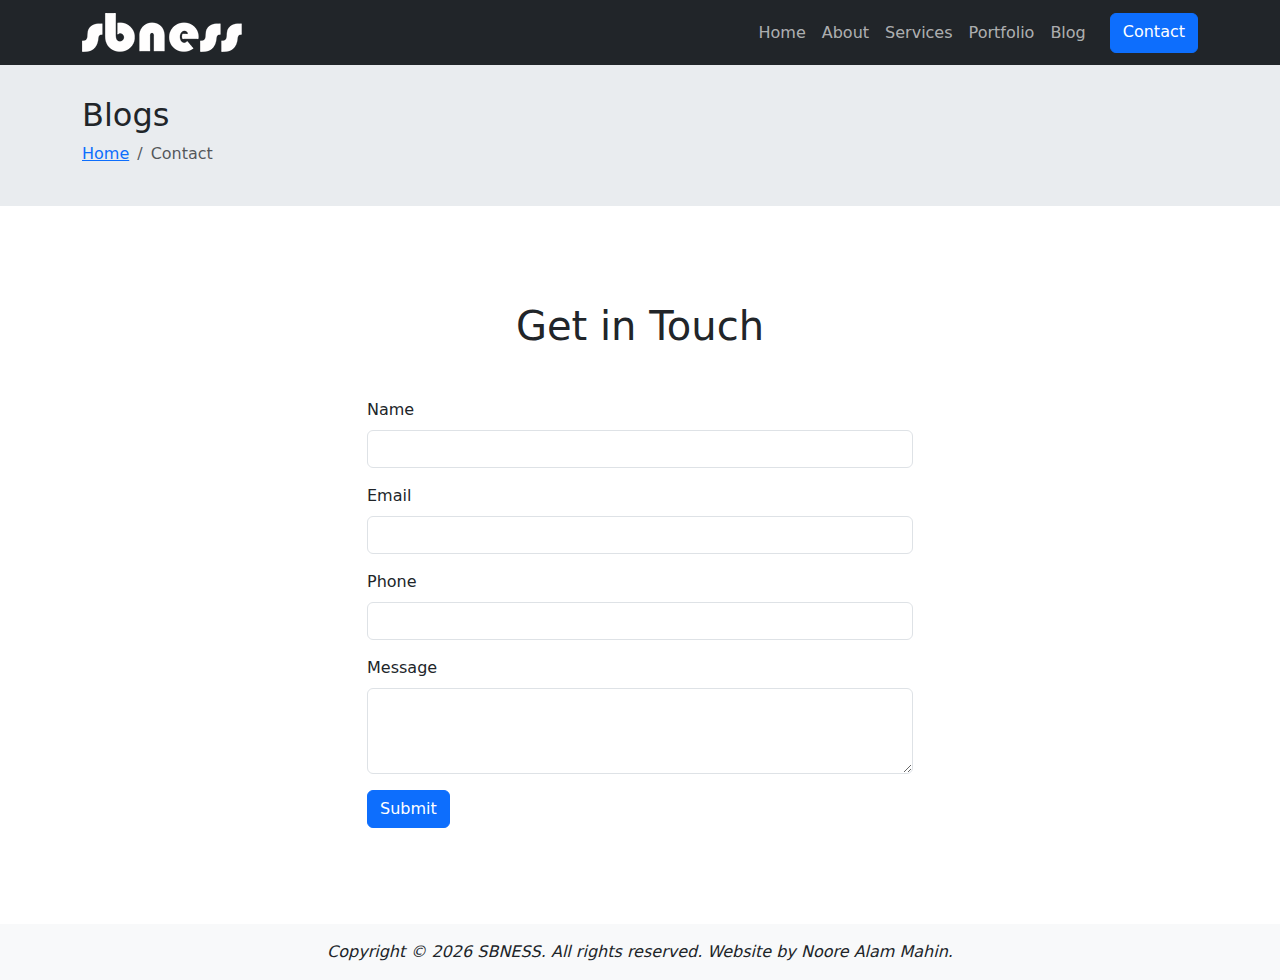
<file: contact.html>
<!DOCTYPE html>
<html lang="en">

<head>
    <meta charset="UTF-8">
    <meta http-equiv="X-UA-Compatible" content="IE=edge">
    <meta name="viewport" content="width=device-width, initial-scale=1.0">
    <title>Small Business</title>
    <!-- Bootstrap  v5.3.0-alpha3 CSS -->
    <link rel="stylesheet" href="assets/css/bootstrap.min.css">
    <!-- Theme CSS -->
    <link rel="stylesheet" href="assets/css/style.css">
    <link rel="stylesheet" href="assets/css/responsive.css">
</head>

<body>
    <header class="fixed-top bg-dark">
        <nav class="navbar navbar-expand-md" data-bs-theme="dark">
            <div class="container">

                <!-- site logo -->
                <a class="navbar-brand" href="index.html"><img src="assets/images/site-logo.png" alt="Site Logo"></a>

                <!-- hamburger -->
                <button class="navbar-toggler" type="button" data-bs-toggle="collapse" data-bs-target="#navbarNavSite"
                    aria-controls="navbarNavSite" aria-expanded="false" aria-label="Toggle Navigation">
                    <span class="navbar-toggler-icon"></span> <!-- hamburger icon -->
                </button>

                <!-- site menu items -->
                <div class="collapse navbar-collapse" id="navbarNavSite">
                    <div class="navbar-nav ms-auto">
                        <a class="nav-link" aria-current="page" href="index.html">Home</a>
                        <a class="nav-link" href="about.html">About</a>
                        <a class="nav-link" href="services.html">Services</a>
                        <a class="nav-link" href="portfolio.html">Portfolio</a>
                        <a class="nav-link" href="blog.html">Blog</a>
                        <a class="btn btn-primary ms-lg-3 ms-0" href="contact.html">Contact</a>
                    </div>
                </div>
                <!-- site menu items end -->

            </div>
        </nav>
    </header>

    <main>
        <!-- page title -->
        <section class="page-title pt-5 pb-4 bg-body-secondary">
            <div class="container">
                <h1 class="h2 pt-5">Blogs</h1>
                <nav aria-label="breadcrumb">
                    <ol class="breadcrumb">
                        <li class="breadcrumb-item"><a href="index.html">Home</a></li>
                        <li class="breadcrumb-item active" aria-current="page">Contact</li>
                    </ol>
                </nav>
            </div>
        </section>

        <!-- contact section -->

        <section class="sec-contact py-5">
            <div class="container py-5">
                <div class="row">
                    <div class="col-md-6 offset-md-3">
                        <h2 class="sec-title mb-5 h1 text-center">Get in Touch</h2>
                        <form action="#" class="needs-validation">
                            <div class="mb-3">
                              <label for="name" class="form-label">Name</label>
                              <input type="text" class="form-control" id="name" required>
                            </div>
                            <div class="mb-3">
                              <label for="email" class="form-label">Email</label>
                              <input type="email" class="form-control" id="email" required>
                            </div>
                            <div class="mb-3">
                              <label for="phone" class="form-label">Phone</label>
                              <input type="tel" class="form-control" id="phone" required>
                            </div>
                            <div class="mb-3">
                              <label for="message" class="form-label">Message</label>
                              <textarea class="form-control" id="message" rows="3" required></textarea>
                            </div>

                            <button type="submit" class="btn btn-primary">Submit</button>
                          </form>
                    </div>
                </div>
            </div>
        </section>
    </main>

    <footer class="bg-light text-center py-3">
        <div class="container">
            <p class="mb-0 fs-6 fst-italic">Copyright © <script>
                    document.write(new Date().getFullYear())
                </script> SBNESS. All rights reserved. Website by Noore Alam Mahin.</p>
        </div>
    </footer>


    <!-- script -->
    <script src="assets/js/jquery-3.6.4.min.js"></script>
    <script src="assets/js/bootstrap.min.js"></script>
    <script src="assets/js/app.js"></script>
</body>

</html>
</file>
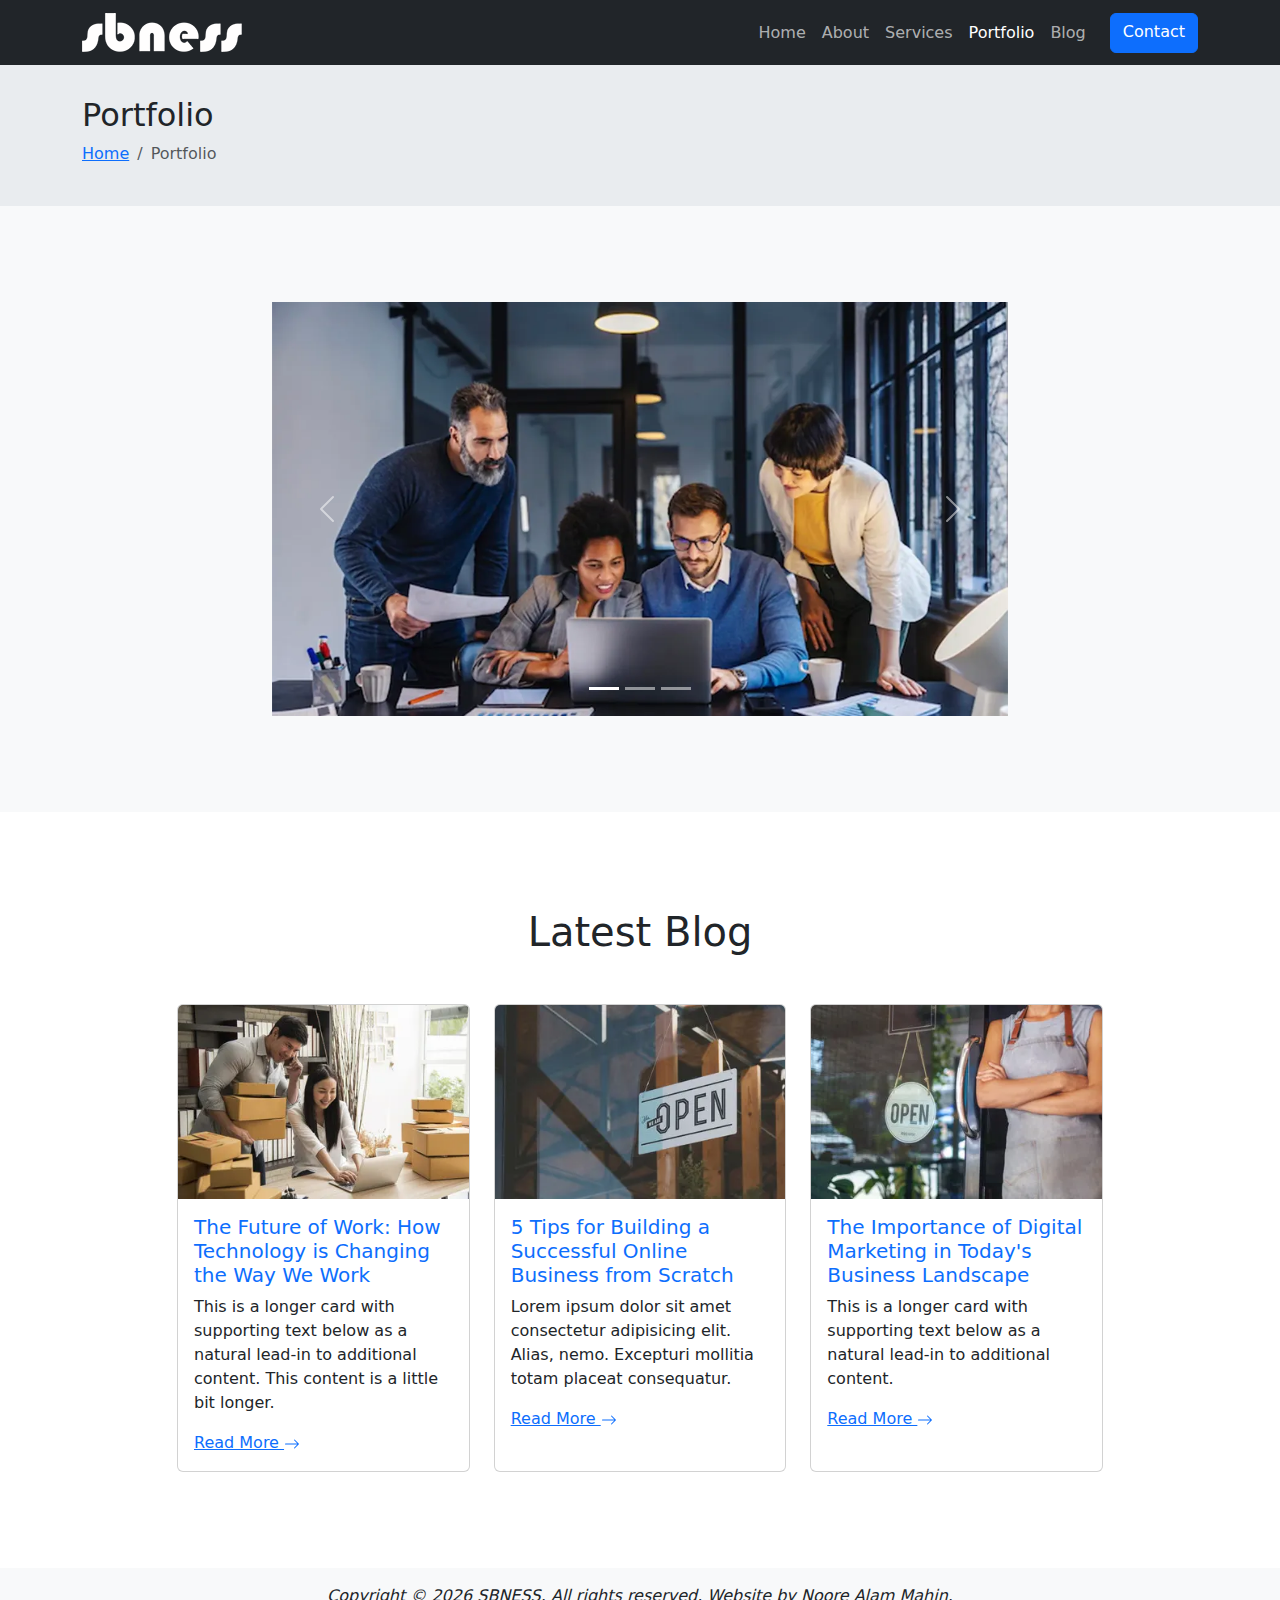
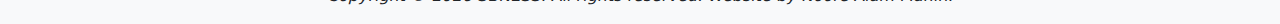
<file: portfolio.html>
<!DOCTYPE html>
<html lang="en">

<head>
    <meta charset="UTF-8">
    <meta http-equiv="X-UA-Compatible" content="IE=edge">
    <meta name="viewport" content="width=device-width, initial-scale=1.0">
    <title>Small Business</title>
    <!-- Bootstrap  v5.3.0-alpha3 CSS -->
    <link rel="stylesheet" href="assets/css/bootstrap.min.css">
    <!-- Theme CSS -->
    <link rel="stylesheet" href="assets/css/style.css">
    <link rel="stylesheet" href="assets/css/responsive.css">
</head>

<body>
    <header class="fixed-top bg-dark">
        <nav class="navbar navbar-expand-md" data-bs-theme="dark">
            <div class="container">

                <!-- site logo -->
                <a class="navbar-brand" href="index.html"><img src="assets/images/site-logo.png" alt="Site Logo"></a>

                <!-- hamburger -->
                <button class="navbar-toggler" type="button" data-bs-toggle="collapse" data-bs-target="#navbarNavSite"
                    aria-controls="navbarNavSite" aria-expanded="false" aria-label="Toggle Navigation">
                    <span class="navbar-toggler-icon"></span> <!-- hamburger icon -->
                </button>

                <!-- site menu items -->
                <div class="collapse navbar-collapse" id="navbarNavSite">
                    <div class="navbar-nav ms-auto">
                        <a class="nav-link" aria-current="page" href="index.html">Home</a>
                        <a class="nav-link" href="about.html">About</a>
                        <a class="nav-link" href="services.html">Services</a>
                        <a class="nav-link active" href="portfolio.html">Portfolio</a>
                        <a class="nav-link" href="blog.html">Blog</a>
                        <a class="btn btn-primary ms-lg-3 ms-0" href="contact.html">Contact</a>
                    </div>
                </div>
                <!-- site menu items end -->

            </div>
        </nav>
    </header>

    <main>
        <!-- page title -->
        <section class="page-title pt-5 pb-4 bg-body-secondary">
            <div class="container">
                <h1 class="h2 pt-5">Portfolio</h1>
                <nav aria-label="breadcrumb">
                    <ol class="breadcrumb">
                        <li class="breadcrumb-item"><a href="index.html">Home</a></li>
                        <li class="breadcrumb-item active" aria-current="page">Portfolio</li>
                    </ol>
                </nav>
            </div>
        </section>


          <!-- Portfolio section -->
  <section class="sec-portfolio py-5 bg-light">
    <div class="container py-5">
      <div class="row">
        <div class="col-md-8 offset-md-2">
          <div id="carouselPortfolio" class="carousel slide" data-bs-ride="carousel">

            <div class="carousel-indicators">
              <button type="button" data-bs-target="#carouselPortfolio" data-bs-slide-to="0" class="active"
                aria-current="true" aria-label="Slide 1"></button>
              <button type="button" data-bs-target="#carouselPortfolio" data-bs-slide-to="1"
                aria-label="Slide 2"></button>
              <button type="button" data-bs-target="#carouselPortfolio" data-bs-slide-to="2"
                aria-label="Slide 3"></button>
            </div>

            <div class="carousel-inner">
              <div class="carousel-item active">
                <img src="assets/images/p1.webp" class="d-block w-100" alt="...">
              </div>
              <div class="carousel-item">
                <img src="assets/images/p2.webp" class="d-block w-100" alt="...">
              </div>
              <div class="carousel-item">
                <img src="assets/images/p3.webp" class="d-block w-100" alt="...">
              </div>
            </div>

            <button class="carousel-control-prev" type="button" data-bs-target="#carouselPortfolio"
              data-bs-slide="prev">
              <span class="carousel-control-prev-icon" aria-hidden="true"></span>
              <span class="visually-hidden">Previous</span>
            </button>
            <button class="carousel-control-next" type="button" data-bs-target="#carouselPortfolio"
              data-bs-slide="next">
              <span class="carousel-control-next-icon" aria-hidden="true"></span>
              <span class="visually-hidden">Next</span>
            </button>

          </div>
        </div>
      </div>
    </div>
  </section>


  <!-- blog section -->


  <section class="sec-blog py-5">
    <div class="container py-5">
      <h2 class="sec-title mb-5 h1 text-center">Latest Blog</h2>

      <div class="row">
        <div class="col-md-10 offset-md-1">
          <div class="row row-cols-1 row-cols-md-3 g-4">

            <div class="col">
              <div class="card h-100">
                <img src="assets/images/i (7).webp" class="card-img-top" alt="Post Title">
                <div class="card-body">
                  <h3 class="card-title fs-5"><a class="text-decoration-none" href="#">The Future of Work: How Technology is Changing the Way We Work</a></h3>
                  <p class="card-text">This is a longer card with supporting text below as a natural lead-in to additional content. This content is a little bit longer.</p>
                  <a href="#" class="btn-link">Read More <svg xmlns="http://www.w3.org/2000/svg" width="16" height="16"
                      fill="currentColor" class="bi bi-arrow-right" viewBox="0 0 16 16">
                      <path fill-rule="evenodd"
                        d="M1 8a.5.5 0 0 1 .5-.5h11.793l-3.147-3.146a.5.5 0 0 1 .708-.708l4 4a.5.5 0 0 1 0 .708l-4 4a.5.5 0 0 1-.708-.708L13.293 8.5H1.5A.5.5 0 0 1 1 8z" />
                    </svg></a>
                </div>
              </div>
            </div>

            <!--  -->

            <div class="col">
              <div class="card h-100">
                <img src="assets/images/i (8).webp" class="card-img-top" alt="Post Title">
                <div class="card-body">
                  <h3 class="card-title fs-5"><a class="text-decoration-none" href="#">5 Tips for Building a Successful Online Business from Scratch</a></h3>
                  <p class="card-text">Lorem ipsum dolor sit amet consectetur adipisicing elit. Alias, nemo. Excepturi mollitia totam placeat consequatur.</p>
                  <a href="#" class="btn-link">Read More <svg xmlns="http://www.w3.org/2000/svg" width="16" height="16"
                      fill="currentColor" class="bi bi-arrow-right" viewBox="0 0 16 16">
                      <path fill-rule="evenodd"
                        d="M1 8a.5.5 0 0 1 .5-.5h11.793l-3.147-3.146a.5.5 0 0 1 .708-.708l4 4a.5.5 0 0 1 0 .708l-4 4a.5.5 0 0 1-.708-.708L13.293 8.5H1.5A.5.5 0 0 1 1 8z" />
                    </svg></a>
                </div>
              </div>
            </div>

            <!--  -->

            <div class="col">
              <div class="card h-100">
                <img src="assets/images/i (9).webp" class="card-img-top" alt="Post Title">
                <div class="card-body">
                  <h3 class="card-title fs-5"><a class="text-decoration-none" href="#">The Importance of Digital Marketing in Today's Business Landscape</a></h3>
                  <p class="card-text">This is a longer card with supporting text below as a natural lead-in to additional content.</p>
                  <a href="#" class="btn-link">Read More <svg xmlns="http://www.w3.org/2000/svg" width="16" height="16"
                      fill="currentColor" class="bi bi-arrow-right" viewBox="0 0 16 16">
                      <path fill-rule="evenodd"
                        d="M1 8a.5.5 0 0 1 .5-.5h11.793l-3.147-3.146a.5.5 0 0 1 .708-.708l4 4a.5.5 0 0 1 0 .708l-4 4a.5.5 0 0 1-.708-.708L13.293 8.5H1.5A.5.5 0 0 1 1 8z" />
                    </svg></a>
                </div>
              </div>
            </div>


          </div>
        </div>
      </div>
    </div>
  </section>
    </main>

    <footer class="bg-light text-center py-3">
        <div class="container">
            <p class="mb-0 fs-6 fst-italic">Copyright © <script>
                    document.write(new Date().getFullYear())
                </script> SBNESS. All rights reserved. Website by Noore Alam Mahin.</p>
        </div>
    </footer>


    <!-- script -->
    <script src="assets/js/jquery-3.6.4.min.js"></script>
    <script src="assets/js/bootstrap.min.js"></script>
    <script src="assets/js/app.js"></script>
</body>

</html>
</file>
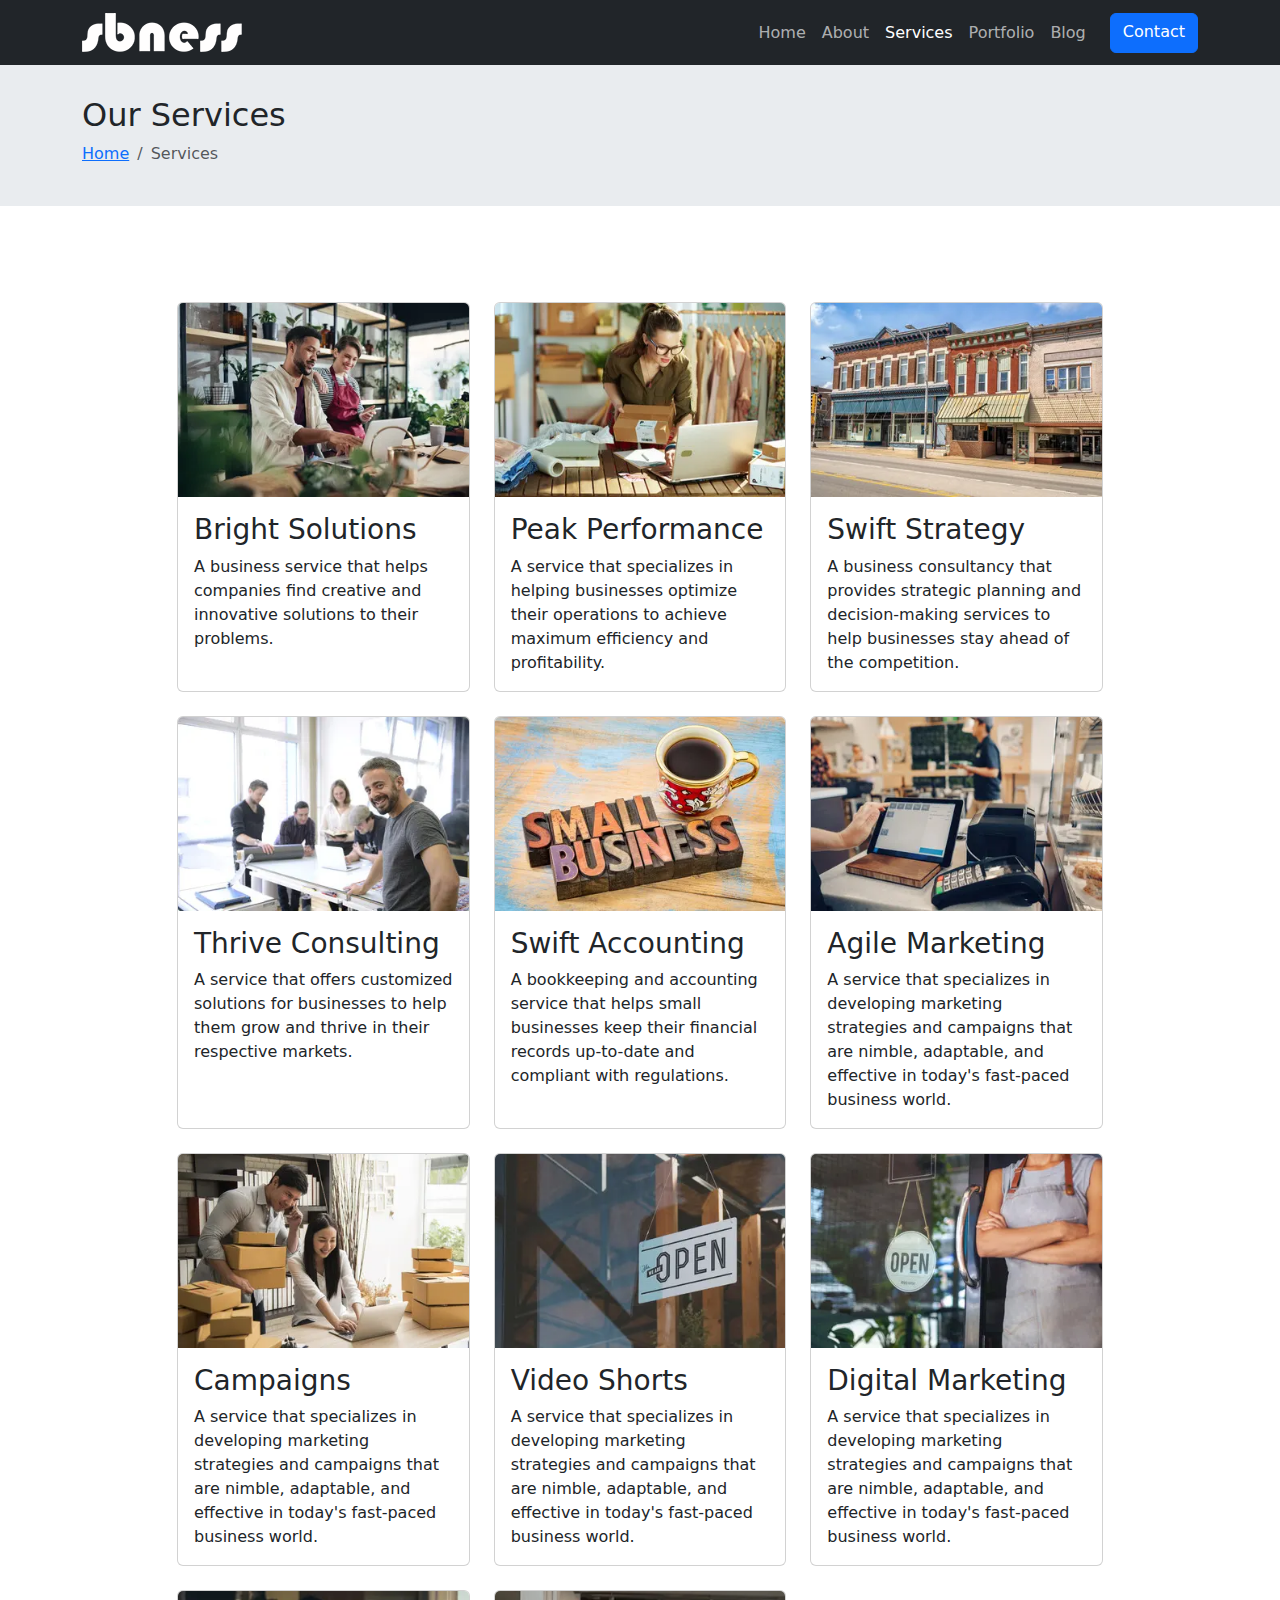
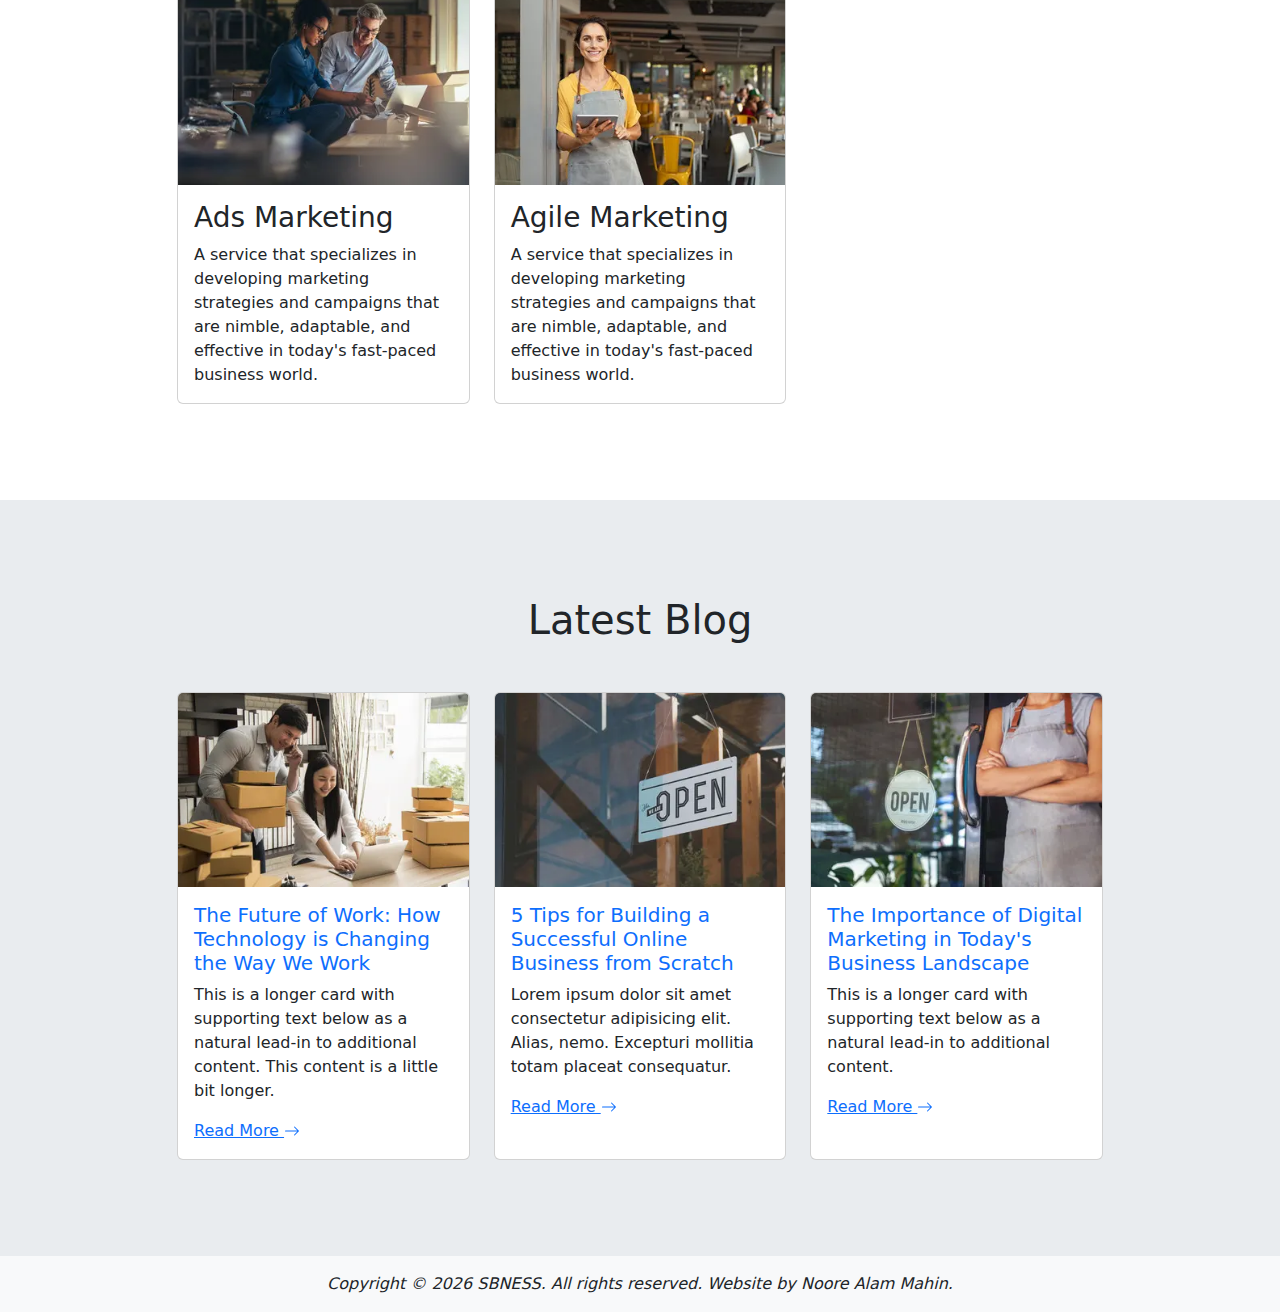
<file: services.html>
<!DOCTYPE html>
<html lang="en">

<head>
    <meta charset="UTF-8">
    <meta http-equiv="X-UA-Compatible" content="IE=edge">
    <meta name="viewport" content="width=device-width, initial-scale=1.0">
    <title>Small Business</title>
    <!-- Bootstrap  v5.3.0-alpha3 CSS -->
    <link rel="stylesheet" href="assets/css/bootstrap.min.css">
    <!-- Theme CSS -->
    <link rel="stylesheet" href="assets/css/style.css">
    <link rel="stylesheet" href="assets/css/responsive.css">
</head>

<body>
    <header class="fixed-top bg-dark">
        <nav class="navbar navbar-expand-md" data-bs-theme="dark">
            <div class="container">

                <!-- site logo -->
                <a class="navbar-brand" href="index.html"><img src="assets/images/site-logo.png" alt="Site Logo"></a>

                <!-- hamburger -->
                <button class="navbar-toggler" type="button" data-bs-toggle="collapse" data-bs-target="#navbarNavSite"
                    aria-controls="navbarNavSite" aria-expanded="false" aria-label="Toggle Navigation">
                    <span class="navbar-toggler-icon"></span> <!-- hamburger icon -->
                </button>

                <!-- site menu items -->
                <div class="collapse navbar-collapse" id="navbarNavSite">
                    <div class="navbar-nav ms-auto">
                        <a class="nav-link" aria-current="page" href="index.html">Home</a>
                        <a class="nav-link" href="about.html">About</a>
                        <a class="nav-link active" href="services.html">Services</a>
                        <a class="nav-link" href="portfolio.html">Portfolio</a>
                        <a class="nav-link" href="blog.html">Blog</a>
                        <a class="btn btn-primary ms-lg-3 ms-0" href="contact.html">Contact</a>
                    </div>
                </div>
                <!-- site menu items end -->

            </div>
        </nav>
    </header>

    <main>
        <!-- page title -->
        <section class="page-title pt-5 pb-4 bg-body-secondary">
            <div class="container">
                <h1 class="h2 pt-5">Our Services</h1>
                <nav aria-label="breadcrumb">
                    <ol class="breadcrumb">
                        <li class="breadcrumb-item"><a href="index.html">Home</a></li>
                        <li class="breadcrumb-item active" aria-current="page">Services</li>
                    </ol>
                </nav>
            </div>
        </section>


        <!-- services section start from here -->
        <section class="sec-services py-5">
            <div class="container py-5">
                <div class="row">
                    <div class="col-md-10 offset-md-1">
                        <div class="row row-cols-1 row-cols-md-3 g-4">
                            <div class="col">
                                <div class="card h-100">
                                    <img src="assets/images/i (1).webp" class="card-img-top" alt="Service">
                                    <div class="card-body">
                                        <h3 class="card-title">Bright Solutions</h3>
                                        <p class="card-text">A business service that helps companies find creative and
                                            innovative solutions to
                                            their problems.</p>
                                    </div>
                                </div>
                            </div>
                            <div class="col">
                                <div class="card h-100">
                                    <img src="assets/images/i (2).webp" class="card-img-top" alt="Service">
                                    <div class="card-body">
                                        <h3 class="card-title">Peak Performance</h3>
                                        <p class="card-text">A service that specializes in helping businesses optimize
                                            their operations to
                                            achieve maximum efficiency and profitability.</p>
                                    </div>
                                </div>
                            </div>
                            <div class="col">
                                <div class="card h-100">
                                    <img src="assets/images/i (3).webp" class="card-img-top" alt="Service">
                                    <div class="card-body">
                                        <h3 class="card-title">Swift Strategy</h3>
                                        <p class="card-text">A business consultancy that provides strategic planning and
                                            decision-making
                                            services to help businesses stay ahead of the competition.</p>
                                    </div>
                                </div>
                            </div>
                            <div class="col">
                                <div class="card h-100">
                                    <img src="assets/images/i (4).webp" class="card-img-top" alt="Service">
                                    <div class="card-body">
                                        <h3 class="card-title">Thrive Consulting</h3>
                                        <p class="card-text">A service that offers customized solutions for businesses
                                            to help them grow and
                                            thrive in their respective markets.</p>
                                    </div>
                                </div>
                            </div>
                            <div class="col">
                                <div class="card h-100">
                                    <img src="assets/images/i (5).webp" class="card-img-top" alt="Service">
                                    <div class="card-body">
                                        <h3 class="card-title">Swift Accounting</h3>
                                        <p class="card-text">A bookkeeping and accounting service that helps small
                                            businesses keep their
                                            financial records up-to-date and compliant with regulations.</p>
                                    </div>
                                </div>
                            </div>
                            <div class="col">
                                <div class="card h-100">
                                    <img src="assets/images/i (6).webp" class="card-img-top" alt="Service">
                                    <div class="card-body">
                                        <h3 class="card-title">Agile Marketing</h3>
                                        <p class="card-text">A service that specializes in developing marketing
                                            strategies and campaigns that
                                            are nimble, adaptable, and effective in today's fast-paced business world.
                                        </p>
                                    </div>
                                </div>
                            </div>
                            <div class="col">
                                <div class="card h-100">
                                    <img src="assets/images/i (7).webp" class="card-img-top" alt="Service">
                                    <div class="card-body">
                                        <h3 class="card-title">Campaigns</h3>
                                        <p class="card-text">A service that specializes in developing marketing
                                            strategies and campaigns that
                                            are nimble, adaptable, and effective in today's fast-paced business world.
                                        </p>
                                    </div>
                                </div>
                            </div>
                            <div class="col">
                                <div class="card h-100">
                                    <img src="assets/images/i (8).webp" class="card-img-top" alt="Service">
                                    <div class="card-body">
                                        <h3 class="card-title">Video Shorts</h3>
                                        <p class="card-text">A service that specializes in developing marketing
                                            strategies and campaigns that
                                            are nimble, adaptable, and effective in today's fast-paced business world.
                                        </p>
                                    </div>
                                </div>
                            </div>
                            <div class="col">
                                <div class="card h-100">
                                    <img src="assets/images/i (9).webp" class="card-img-top" alt="Service">
                                    <div class="card-body">
                                        <h3 class="card-title">Digital Marketing</h3>
                                        <p class="card-text">A service that specializes in developing marketing
                                            strategies and campaigns that
                                            are nimble, adaptable, and effective in today's fast-paced business world.
                                        </p>
                                    </div>
                                </div>
                            </div>
                            <div class="col">
                                <div class="card h-100">
                                    <img src="assets/images/i (10).webp" class="card-img-top" alt="Service">
                                    <div class="card-body">
                                        <h3 class="card-title">Ads Marketing</h3>
                                        <p class="card-text">A service that specializes in developing marketing
                                            strategies and campaigns that
                                            are nimble, adaptable, and effective in today's fast-paced business world.
                                        </p>
                                    </div>
                                </div>
                            </div>
                            <div class="col">
                                <div class="card h-100">
                                    <img src="assets/images/i (11).webp" class="card-img-top" alt="Service">
                                    <div class="card-body">
                                        <h3 class="card-title">Agile Marketing</h3>
                                        <p class="card-text">A service that specializes in developing marketing
                                            strategies and campaigns
                                            that
                                            are nimble, adaptable, and effective in today's fast-paced business world.
                                        </p>
                                    </div>
                                </div>
                            </div>
                        </div>
                    </div>
                </div>


            </div>
        </section>



        <!-- blog section -->


        <section class="sec-blog py-5 bg-body-secondary">
            <div class="container py-5">
                <h2 class="sec-title mb-5 h1 text-center">Latest Blog</h2>

                <div class="row">
                    <div class="col-md-10 offset-md-1">
                        <div class="row row-cols-1 row-cols-md-3 g-4">

                            <div class="col">
                                <div class="card h-100">
                                    <img src="assets/images/i (7).webp" class="card-img-top" alt="Post Title">
                                    <div class="card-body">
                                        <h3 class="card-title fs-5"><a class="text-decoration-none" href="#">The Future
                                                of Work: How Technology is Changing the Way We Work</a></h3>
                                        <p class="card-text">This is a longer card with supporting text below as a
                                            natural lead-in to additional content. This content is a little bit longer.
                                        </p>
                                        <a href="#" class="btn-link">Read More <svg xmlns="http://www.w3.org/2000/svg"
                                                width="16" height="16" fill="currentColor" class="bi bi-arrow-right"
                                                viewBox="0 0 16 16">
                                                <path fill-rule="evenodd"
                                                    d="M1 8a.5.5 0 0 1 .5-.5h11.793l-3.147-3.146a.5.5 0 0 1 .708-.708l4 4a.5.5 0 0 1 0 .708l-4 4a.5.5 0 0 1-.708-.708L13.293 8.5H1.5A.5.5 0 0 1 1 8z" />
                                            </svg></a>
                                    </div>
                                </div>
                            </div>

                            <!--  -->

                            <div class="col">
                                <div class="card h-100">
                                    <img src="assets/images/i (8).webp" class="card-img-top" alt="Post Title">
                                    <div class="card-body">
                                        <h3 class="card-title fs-5"><a class="text-decoration-none" href="#">5 Tips for
                                                Building a Successful Online Business from Scratch</a></h3>
                                        <p class="card-text">Lorem ipsum dolor sit amet consectetur adipisicing elit.
                                            Alias, nemo. Excepturi mollitia totam placeat consequatur.</p>
                                        <a href="#" class="btn-link">Read More <svg xmlns="http://www.w3.org/2000/svg"
                                                width="16" height="16" fill="currentColor" class="bi bi-arrow-right"
                                                viewBox="0 0 16 16">
                                                <path fill-rule="evenodd"
                                                    d="M1 8a.5.5 0 0 1 .5-.5h11.793l-3.147-3.146a.5.5 0 0 1 .708-.708l4 4a.5.5 0 0 1 0 .708l-4 4a.5.5 0 0 1-.708-.708L13.293 8.5H1.5A.5.5 0 0 1 1 8z" />
                                            </svg></a>
                                    </div>
                                </div>
                            </div>

                            <!--  -->

                            <div class="col">
                                <div class="card h-100">
                                    <img src="assets/images/i (9).webp" class="card-img-top" alt="Post Title">
                                    <div class="card-body">
                                        <h3 class="card-title fs-5"><a class="text-decoration-none" href="#">The
                                                Importance of Digital Marketing in Today's Business Landscape</a></h3>
                                        <p class="card-text">This is a longer card with supporting text below as a
                                            natural lead-in to additional content.</p>
                                        <a href="#" class="btn-link">Read More <svg xmlns="http://www.w3.org/2000/svg"
                                                width="16" height="16" fill="currentColor" class="bi bi-arrow-right"
                                                viewBox="0 0 16 16">
                                                <path fill-rule="evenodd"
                                                    d="M1 8a.5.5 0 0 1 .5-.5h11.793l-3.147-3.146a.5.5 0 0 1 .708-.708l4 4a.5.5 0 0 1 0 .708l-4 4a.5.5 0 0 1-.708-.708L13.293 8.5H1.5A.5.5 0 0 1 1 8z" />
                                            </svg></a>
                                    </div>
                                </div>
                            </div>


                        </div>
                    </div>
                </div>
            </div>
        </section>


    </main>

    <footer class="bg-light text-center py-3">
        <div class="container">
            <p class="mb-0 fs-6 fst-italic">Copyright © <script>
                    document.write(new Date().getFullYear())
                </script> SBNESS. All rights reserved. Website by Noore Alam Mahin.</p>
        </div>
    </footer>


    <!-- script -->
    <script src="assets/js/jquery-3.6.4.min.js"></script>
    <script src="assets/js/bootstrap.min.js"></script>
    <script src="assets/js/app.js"></script>
</body>

</html>
</file>
<file: assets/css/style.css>
.sec-hero{
    background-image: url(../images/3.webp);
    background-repeat: no-repeat;
    background-size: cover;
    background-position: center center;
}

.sec-hero::before{
    content: "";
    background-color: #000000;
    opacity: .5;
    position: absolute;
    top: 0;
    left: 0;
    right: 0;
    bottom: 0;
}
</file>
<file: assets/css/responsive.css>
@media (max-width: 768px) {
    .about-content{
        padding-top: 25px;
    }
}
</file>
